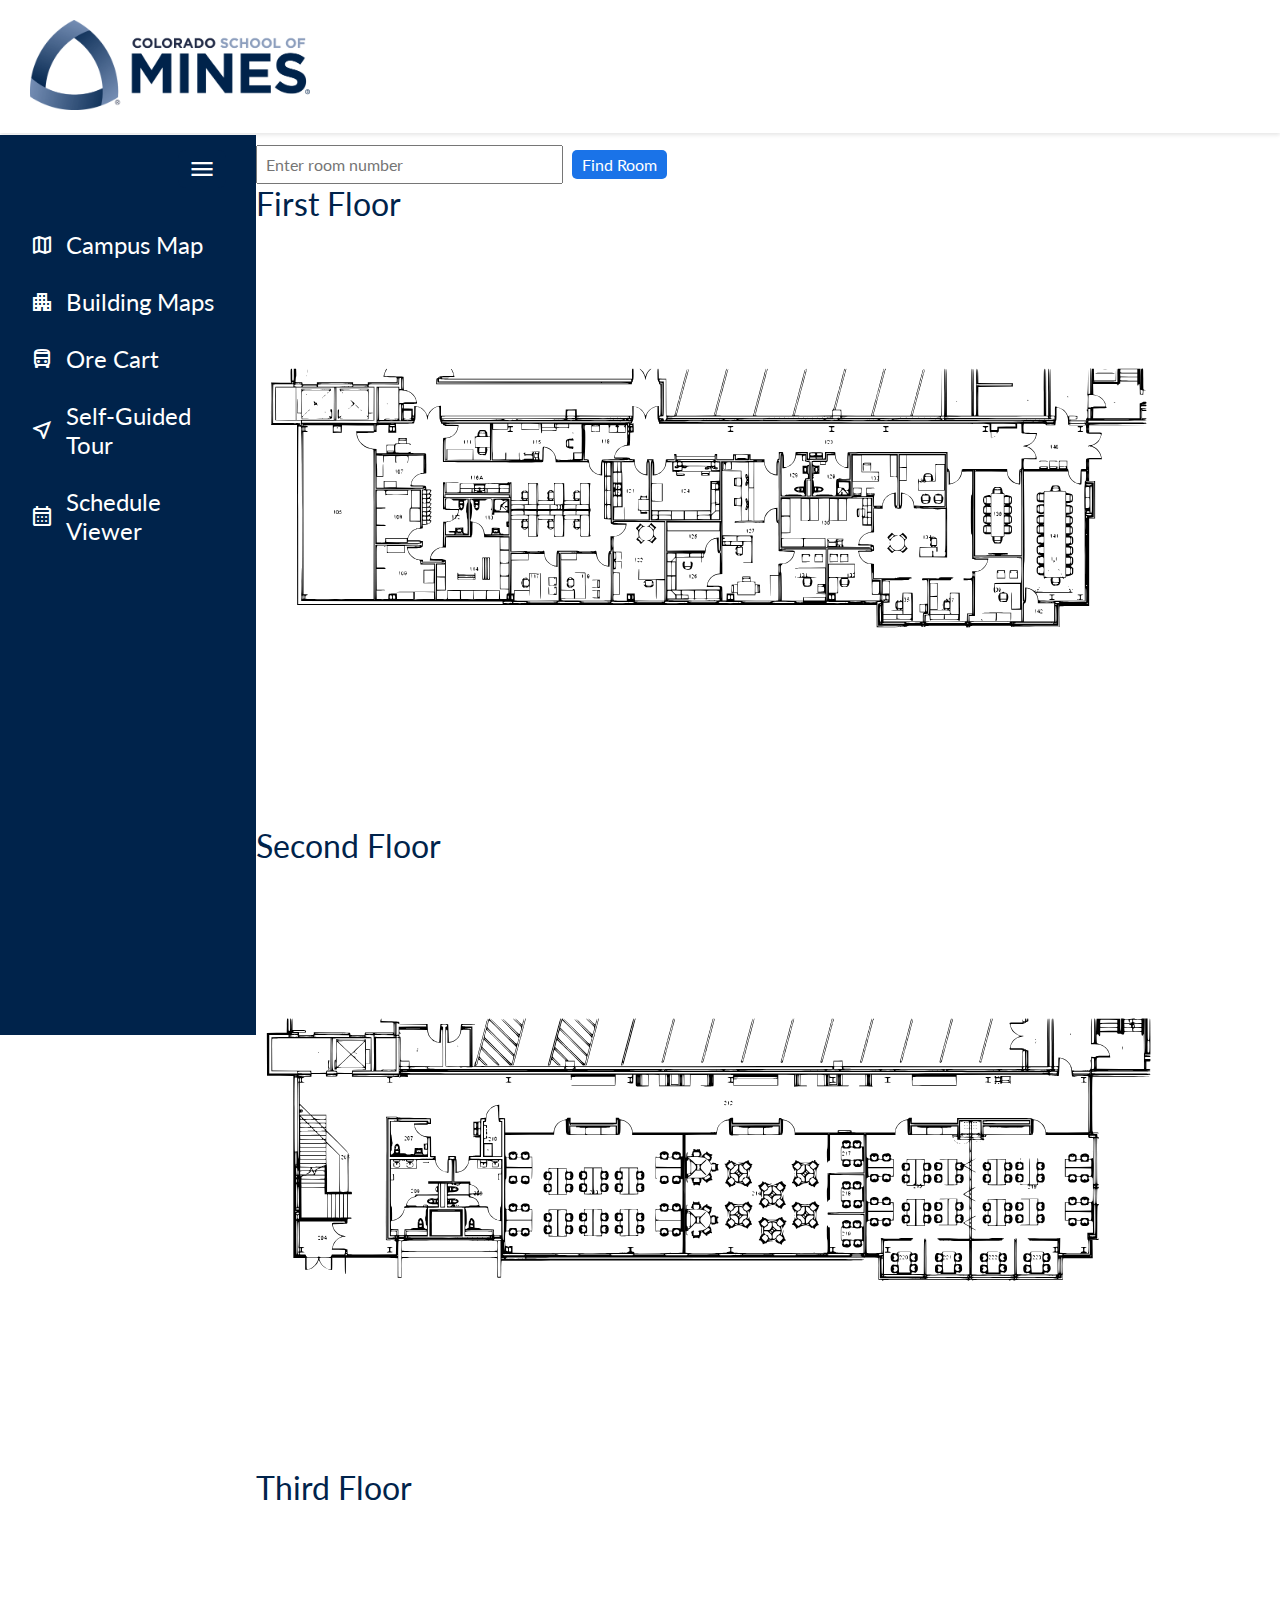
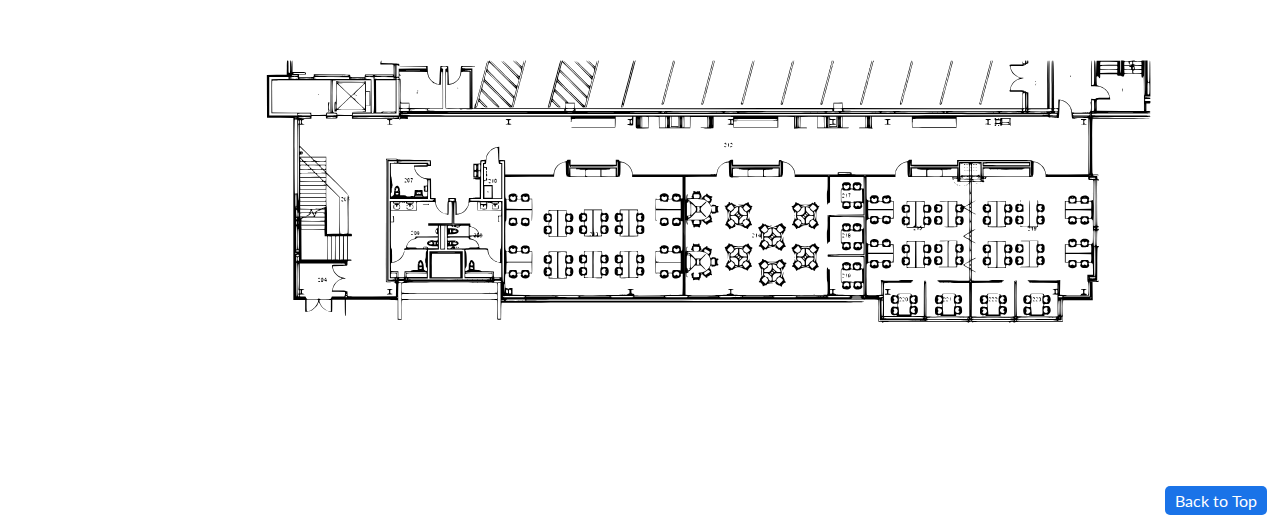
<file: mcneilHall.html>
<!DOCTYPE html>

<html>
    <head>
        <meta charset="UTF-8">
        <meta name="viewport" content="width=device-width, initial-scale=1">
        <title>Campus Maps and Navigation</title>
        <link rel="stylesheet" href="styles.css">
        <link rel="stylesheet" href="https://fonts.googleapis.com/css2?family=Material+Symbols+Outlined:opsz,wght,FILL,GRAD@24,400,0,0" />
    </head>

    <body class="floor-plan-page">
        <header class="main-header">
            <img class="header-logo" src = "Graphics/CSM_logo.png" width="300" height="96"/>
        </header>
        
            <div class="wrapper">
                <aside class="sidebar">
                    <header class="sidebar-header">
                        <button class="toggler sidebar-toggler">
                            <span class="material-symbols-outlined">menu</span>
                        </button>
                    </header>
    
                    <nav class="sidebar-nav">
                        <ul class="navlist primary-nav">
                            <li class="nav-item">
                                <a href="index.html" class="navlink">
                                    <span class="material-symbols-outlined">map</span>
                                    <span class="nav-label">Campus Map</span>
                                </a>
                            </li>
    
                            <li class="nav-item">
                                <a href="buildings.html" class="navlink">
                                    <span class="material-symbols-outlined">apartment</span>
                                    <span class="nav-label">Building Maps</span>
                                </a>
                                <ul class="secondary-nav">
                                    <li class="nav-subitem">
                                        <a href="chauvenetHall.html" class="navsublink">
                                            <span class="nav-label">Chauvenet Hall [CH]</span>
                                        </a>
                                    </li>
    
                                    <li class="nav-subitem">
                                        <a href="hillHall.html" class="navsublink">
                                            <span class="nav-label">Hill Hall [HH]</span>
                                        </a>
                                    </li>
    
                                    <li class="nav-subitem">
                                        <a href="mcneilHall.html" class="navsublink">
                                            <span class="nav-label">McNeil Hall [MC]</span>
                                        </a>
                                    </li>
                                </ul>
                            </li>
    
                            <li class="nav-item">
                                <a href="transit.html" class="navlink">
                                    <span class="material-symbols-outlined">directions_bus</span>
                                    <span class="nav-label">Ore Cart</span>
                                </a>
                                <ul class="secondary-nav">
                                    <li class="nav-subitem">
                                        <a href="transitRoutes.html" class="navsublink">
                                            <span class="nav-label">Routes</span>
                                        </a>
                                    </li>
    
                                    <li class="nav-subitem">
                                        <a href="transitSchedulesGold.html" class="navsublink">
                                            <span class="nav-label">Gold Schedule</span>
                                        </a>
                                    </li>
    
                                    <li class="nav-subitem">
                                      <a href="transitSchedulesSilver.html" class="navsublink">
                                          <span class="nav-label">Silver Schedule</span>
                                      </a>
                                  </li>
    
                                  <li class="nav-subitem">
                                    <a href="transitSchedulesTungsten.html" class="navsublink">
                                        <span class="nav-label">Tungsten Schedule</span>
                                    </a>
                                  </li>
                                </ul>
                            </li>
    
                            <li class="nav-item">
                                <a href="selfTour.html" class="navlink">
                                    <span class="material-symbols-outlined">near_me</span>
                                    <span class="nav-label">Self-Guided Tour</span>
                                </a>
                            </li>
    
                            <li class="nav-item">
                                <a href="studentSchedules.html" class="navlink">
                                    <span class="material-symbols-outlined">calendar_month</span>
                                    <span class="nav-label">Schedule Viewer</span>
                                </a>
                            </li>
                        </ul>
                    </nav>
                </aside>
    
                <div class="content">
                    <div>
                        <input type="text" id="roomInput" placeholder="Enter room number">
                        <button id="roomIn" onclick="mcneilHighlightRoom()">Find Room</button>
                    </div>
                    
                    <p class="floor-header">
                        First Floor
                    </p>

                    <svg id="floor1" width="900" height="600">
                        <image href="Graphics/1mcneil.svg" width="900" height="600" />
                        <rect id="105" class="highlight hidden" x="45" y="200" width="70" height="180"/>
                        <rect id="107" class="highlight hidden" x="120" y="230" width="50" height="35"/>
                        <rect id="108" class="highlight hidden" x="120" y="270" width="50" height="50"/>
                        <rect id="109" class="highlight hidden" x="120" y="320" width="60" height="60"/>
                        <rect id="111" class="highlight hidden" x="185" y="200" width="50" height="40"/>
                        <rect id="112" class="highlight hidden" x="190" y="275" width="25" height="40"/>
                        <rect id="113" class="highlight hidden" x="215" y="275" width="40" height="40"/>
                        <rect id="114" class="highlight hidden" x="190" y="315" width="65" height="60"/>
                        <rect id="115" class="highlight hidden" x="235" y="200" width="90" height="40"/>
                        <rect id="116" class="highlight hidden" x="255" y="240" width="100" height="90"/>
                        <rect id="117" class="highlight hidden" x="255" y="330" width="50" height="50"/>
                        <rect id="118" class="highlight hidden" x="325" y="200" width="50" height="40"/>
                        <rect id="119" class="highlight hidden" x="305" y="330" width="50" height="50"/>
                        <rect id="121" class="highlight hidden" x="355" y="240" width="40" height="60"/>
                        <rect id="122" class="highlight hidden" x="355" y="300" width="55" height="80"/>
                        <rect id="123" class="highlight hidden" x="375" y="200" width="360" height="35"/>
                        <rect id="124" class="highlight hidden" x="395" y="240" width="70" height="60"/>
                        <rect id="125" class="highlight hidden" x="410" y="300" width="55" height="30"/>
                        <rect id="126" class="highlight hidden" x="410" y="330" width="55" height="55"/>
                        <rect id="127" class="highlight hidden" x="465" y="300" width="57" height="85"/>
                        <rect id="128" class="highlight hidden" x="525" y="235" width="30" height="35"/>
                        <rect id="129" class="highlight hidden" x="555" y="235" width="40" height="35"/>
                        <rect id="130" class="highlight hidden" x="525" y="275" width="90" height="55"/>
                        <rect id="131" class="highlight hidden" x="525" y="325" width="45" height="55"/>
                        <rect id="132" class="highlight hidden" x="570" y="325" width="45" height="55"/>
                        <rect id="133" class="highlight hidden" x="595" y="235" width="50" height="35"/>
                        <rect id="134" class="highlight hidden" x="615" y="285" width="75" height="70"/>
                        <rect id="135" class="highlight hidden" x="625" y="355" width="45" height="45"/>
                        <rect id="136" class="highlight hidden" x="640" y="235" width="50" height="35"/>
                        <rect id="137" class="highlight hidden" x="670" y="355" width="45" height="45"/>
                        <rect id="138" class="highlight hidden" x="715" y="245" width="50" height="90"/>
                        <rect id="139" class="highlight hidden" x="715" y="335" width="50" height="65"/>
                        <rect id="140" class="highlight hidden" x="767" y="200" width="65" height="50"/>
                        <rect id="141" class="highlight hidden" x="767" y="250" width="65" height="130"/>
                        <rect id="142" class="highlight hidden" x="767" y="380" width="30" height="20"/>
                    </svg>
                    
                    <p class="floor-header">
                        Second Floor
                    </p>

                    <svg id="floor2" width="900" height="600">
                        <image href="Graphics/2mcneil.svg" width="900" height="600" />
                        <rect id="204" class="highlight hidden" x="40" y="355" width="40" height="35"/>
                        <rect id="213" class="highlight hidden" x="245" y="270" width="180" height="120"/>
                        <rect id="214" class="highlight hidden" x="425" y="270" width="145" height="120"/>
                        <rect id="217" class="highlight hidden" x="570" y="270" width="40" height="40"/>
                        <rect id="218" class="highlight hidden" x="570" y="310" width="40" height="40"/>
                        <rect id="219" class="highlight hidden" x="570" y="350" width="40" height="40"/>
                        <rect id="215" class="highlight hidden" x="610" y="270" width="105" height="105"/>
                        <rect id="216" class="highlight hidden" x="715" y="270" width="120" height="105"/>
                        <rect id="220" class="highlight hidden" x="625" y="375" width="45" height="40"/>
                        <rect id="221" class="highlight hidden" x="670" y="375" width="45" height="40"/>
                        <rect id="222" class="highlight hidden" x="715" y="375" width="45" height="40"/>
                        <rect id="223" class="highlight hidden" x="760" y="375" width="45" height="40"/>
                    </svg>

                    <p class="floor-header">
                        Third Floor
                    </p>
                
                    <svg id="floor3" width="900" height="600">
                        <image href="Graphics/3mcneil.svg" width="900" height="600" />
                        <rect id="313" class="highlight hidden" x="245" y="270" width="180" height="120"/>
                        <rect id="314" class="highlight hidden" x="425" y="270" width="145" height="120"/>
                        <rect id="317" class="highlight hidden" x="570" y="270" width="40" height="40"/>
                        <rect id="318" class="highlight hidden" x="570" y="310" width="40" height="40"/>
                        <rect id="319" class="highlight hidden" x="570" y="350" width="40" height="40"/>
                        <rect id="315" class="highlight hidden" x="610" y="270" width="105" height="105"/>
                        <rect id="316" class="highlight hidden" x="715" y="270" width="120" height="105"/>
                        <rect id="320" class="highlight hidden" x="625" y="375" width="45" height="40"/>
                        <rect id="321" class="highlight hidden" x="670" y="375" width="45" height="40"/>
                        <rect id="322" class="highlight hidden" x="715" y="375" width="45" height="40"/>
                        <rect id="323" class="highlight hidden" x="760" y="375" width="45" height="40"/>
                    </svg>
                
                        <button id="backToTop">Back to Top</button>
                
                
                    <div id="errorPopup" class="popup">
                        <div class="popup-content">
                            <p>Error: Invalid room number entered</p>
                            <button onclick="closePopup()">Close</button>
                        </div>
                    </div>
                
                    <div id="emptyPopup" class="popup">
                        <div class="popup-content">
                            <p>Error: Input Empty</p>
                            <button onclick="closeEmptyPopup()">Close</button>
                        </div>
                    </div>
                
                    <p id="roomInfo"></p>
                </div>
            </div>
            <script src="script.js"></script>
        </body>


</html>
</file>
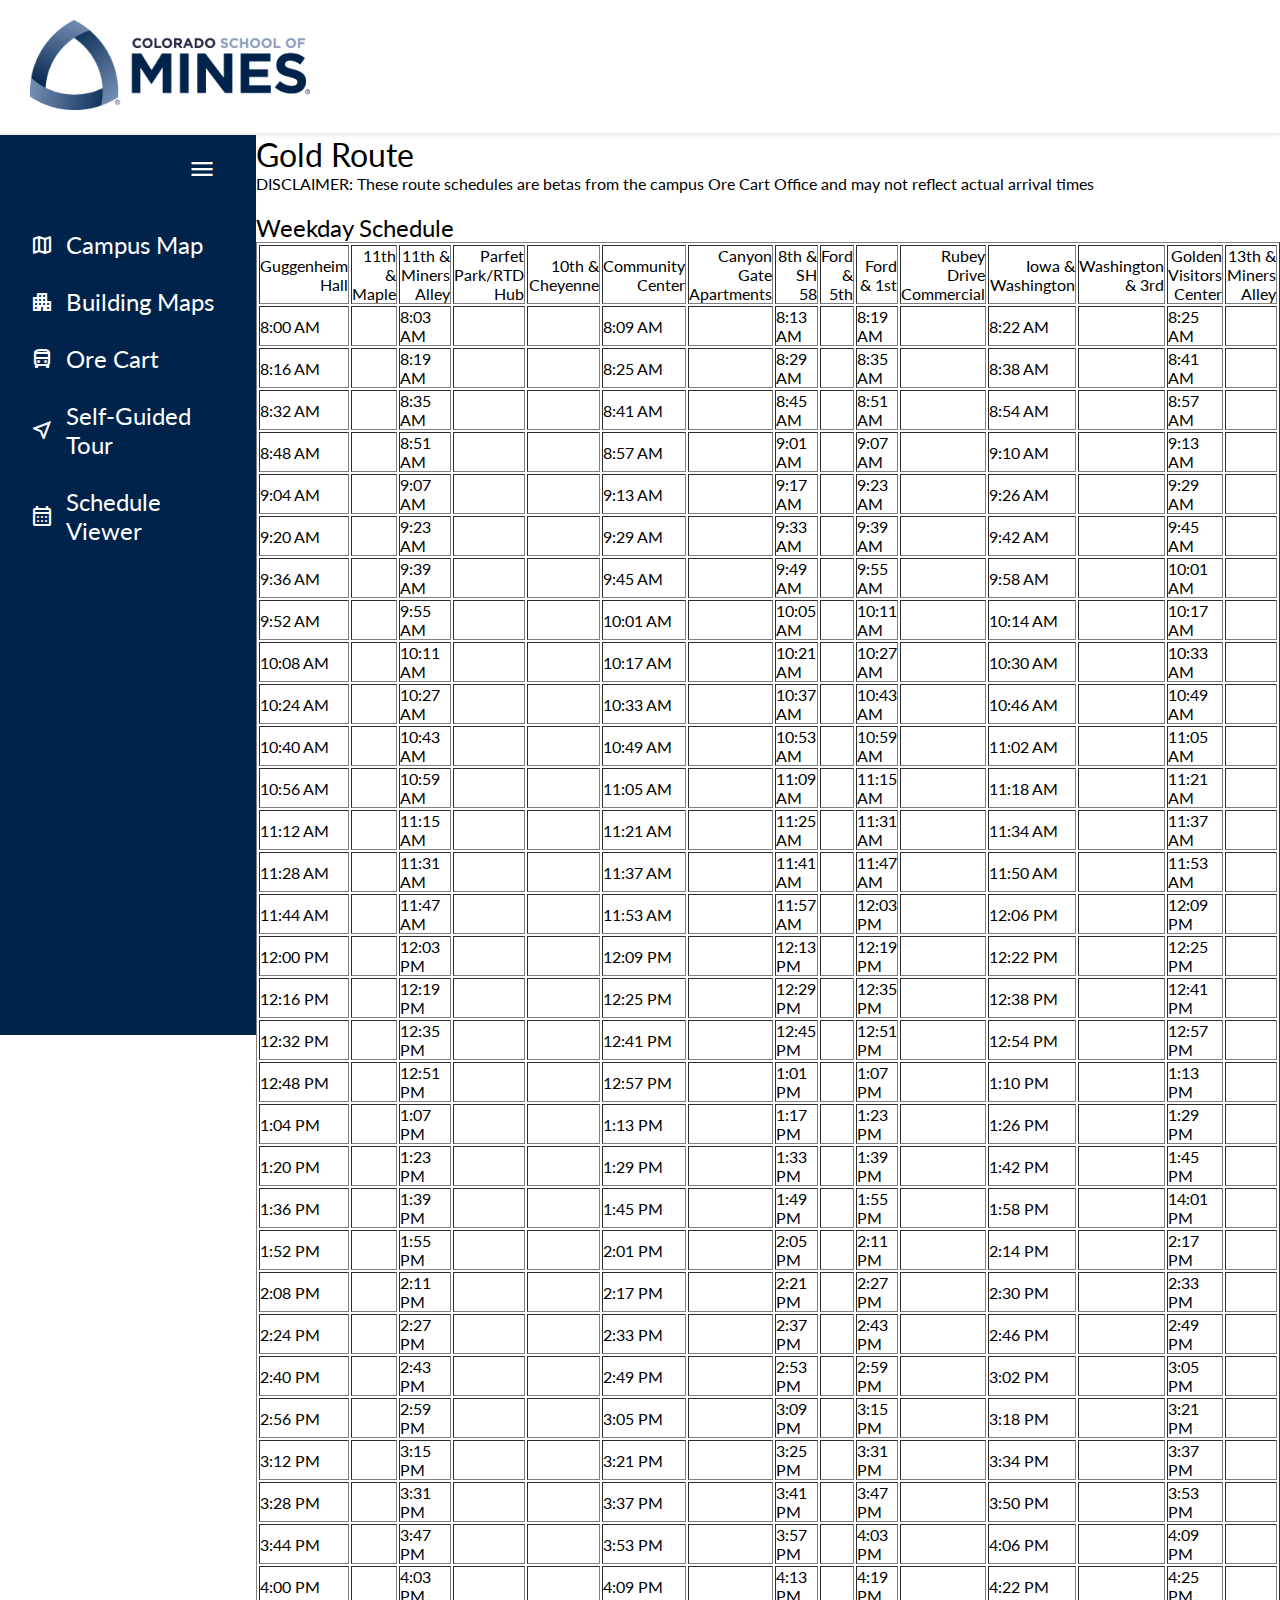
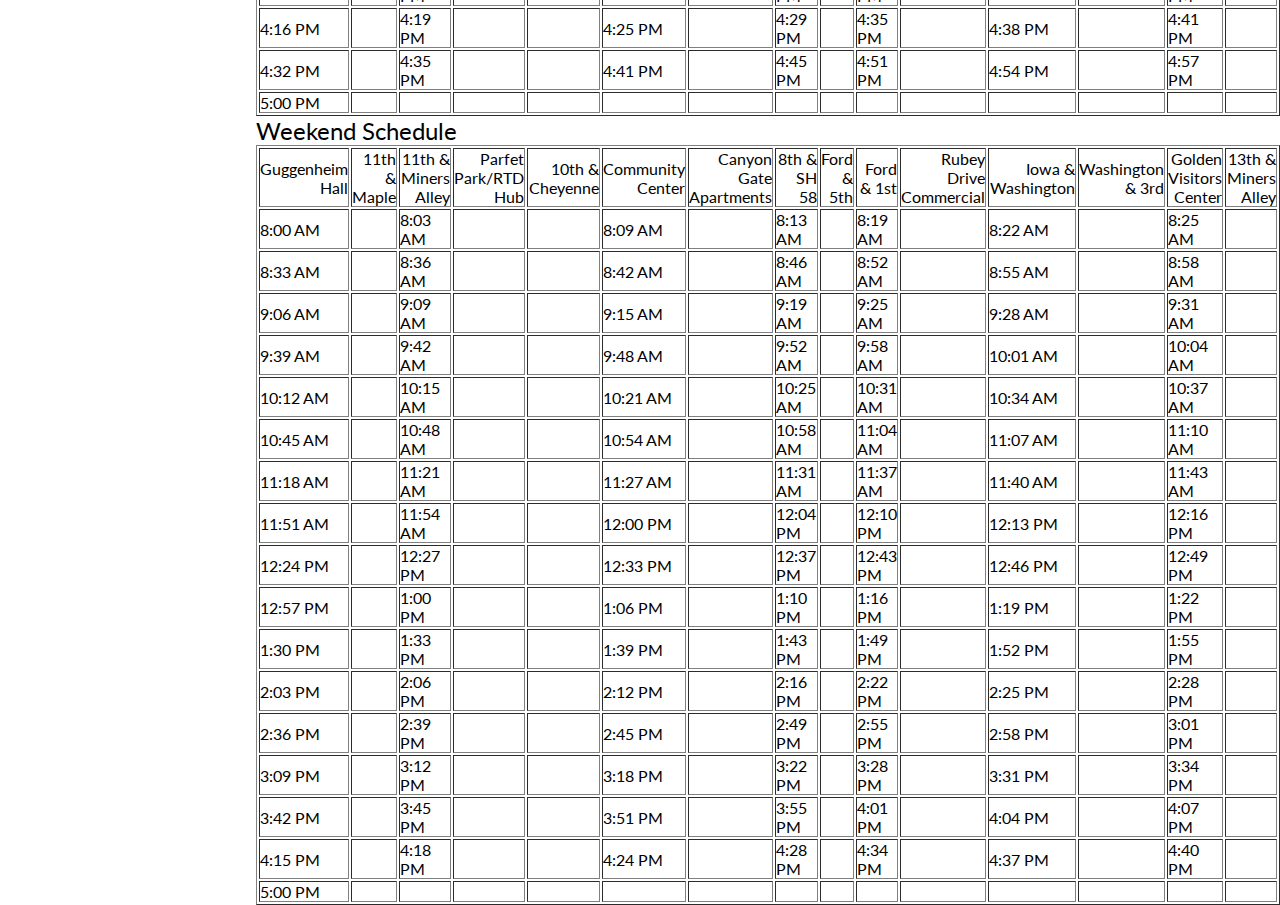
<file: transitSchedulesGold.html>
<!DOCTYPE html>

<html>
    <head>
        <meta charset="UTF-8">
        <meta name="viewport" content="width=device-width, initial-scale=1">
        <title>Campus Maps and Navigation</title>
        <link rel="stylesheet" href="styles.css">
        <link rel="stylesheet" href="https://fonts.googleapis.com/css2?family=Material+Symbols+Outlined:opsz,wght,FILL,GRAD@24,400,0,0" />
    </head>

    <body>
        <header class="main-header">
            <img class="header-logo" src = "Graphics/CSM_logo.png" width="300" height="96"/>
        </header>
        
        <div class="wrapper">
            <aside class="sidebar">
                <header class="sidebar-header">
                    <button class="toggler sidebar-toggler">
                        <span class="material-symbols-outlined">menu</span>
                    </button>
                </header>

                <nav class="sidebar-nav">
                    <ul class="navlist primary-nav">
                        <li class="nav-item">
                            <a href="index.html" class="navlink">
                                <span class="material-symbols-outlined">map</span>
                                <span class="nav-label">Campus Map</span>
                            </a>
                        </li>

                        <li class="nav-item">
                            <a href="buildings.html" class="navlink">
                                <span class="material-symbols-outlined">apartment</span>
                                <span class="nav-label">Building Maps</span>
                            </a>
                            <ul class="secondary-nav">
                                <li class="nav-subitem">
                                    <a href="chauvenetHall.html" class="navsublink">
                                        <span class="nav-label">Chauvenet Hall [CH]</span>
                                    </a>
                                </li>

                                <li class="nav-subitem">
                                    <a href="hillHall.html" class="navsublink">
                                        <span class="nav-label">Hill Hall [HH]</span>
                                    </a>
                                </li>

                                <li class="nav-subitem">
                                    <a href="mcneilHall.html" class="navsublink">
                                        <span class="nav-label">McNeil Hall [MC]</span>
                                    </a>
                                </li>
                            </ul>
                        </li>

                        <li class="nav-item">
                            <a href="transit.html" class="navlink">
                                <span class="material-symbols-outlined">directions_bus</span>
                                <span class="nav-label">Ore Cart</span>
                            </a>
                            <ul class="secondary-nav">
                                <li class="nav-subitem">
                                    <a href="transitRoutes.html" class="navsublink">
                                        <span class="nav-label">Routes</span>
                                    </a>
                                </li>

                                <li class="nav-subitem">
                                    <a href="transitSchedulesGold.html" class="navsublink">
                                        <span class="nav-label">Gold Schedule</span>
                                    </a>
                                </li>

                                <li class="nav-subitem">
                                  <a href="transitSchedulesSilver.html" class="navsublink">
                                      <span class="nav-label">Silver Schedule</span>
                                  </a>
                              </li>

                              <li class="nav-subitem">
                                <a href="transitSchedulesTungsten.html" class="navsublink">
                                    <span class="nav-label">Tungsten Schedule</span>
                                </a>
                              </li>
                            </ul>
                        </li>

                        <li class="nav-item">
                            <a href="selfTour.html" class="navlink">
                                <span class="material-symbols-outlined">near_me</span>
                                <span class="nav-label">Self-Guided Tour</span>
                            </a>
                        </li>

                        <li class="nav-item">
                            <a href="studentSchedules.html" class="navlink">
                                <span class="material-symbols-outlined">calendar_month</span>
                                <span class="nav-label">Schedule Viewer</span>
                            </a>
                        </li>
                    </ul>
                </nav>
            </aside>

            <div class="content">
                <h1 class="schedHead" > Gold Route</h1> <a id="goldWeekday"></a>
                <p style="margin-bottom: 20px;">DISCLAIMER: These route schedules are betas from the campus Ore Cart Office and may not reflect actual arrival times</p>
                <h2 class="schedSubhead">Weekday Schedule</h2>
                
                <table border="1" class="schedules">
                    <thead>
                      <tr style="text-align: right;">
                        <th>Guggenheim Hall</th>
                        <th>11th &amp; Maple</th>
                        <th>11th &amp; Miners Alley</th>
                        <th>Parfet Park/RTD Hub</th>
                        <th>10th &amp; Cheyenne</th>
                        <th>Community Center</th>
                        <th>Canyon Gate Apartments</th>
                        <th>8th &amp; SH 58</th>
                        <th>Ford &amp; 5th</th>
                        <th>Ford &amp; 1st</th>
                        <th>Rubey Drive Commercial</th>
                        <th>Iowa &amp; Washington</th>
                        <th>Washington &amp; 3rd</th>
                        <th>Golden Visitors Center</th>
                        <th>13th &amp; Miners Alley</th>
                      </tr>
                    </thead>
                    <tbody>
                      <tr>
                        <td>8:00 AM</td>
                        <td></td>
                        <td>8:03 AM</td>
                        <td></td>
                        <td></td>
                        <td>8:09 AM</td>
                        <td></td>
                        <td>8:13 AM</td>
                        <td></td>
                        <td>8:19 AM</td>
                        <td></td>
                        <td>8:22 AM</td>
                        <td></td>
                        <td>8:25 AM</td>
                        <td></td>
                      </tr>
                      <tr>
                        <td>8:16 AM</td>
                        <td></td>
                        <td>8:19 AM</td>
                        <td></td>
                        <td></td>
                        <td>8:25 AM</td>
                        <td></td>
                        <td>8:29 AM</td>
                        <td></td>
                        <td>8:35 AM</td>
                        <td></td>
                        <td>8:38 AM</td>
                        <td></td>
                        <td>8:41 AM</td>
                        <td></td>
                      </tr>
                      <tr>
                        <td>8:32 AM</td>
                        <td></td>
                        <td>8:35 AM</td>
                        <td></td>
                        <td></td>
                        <td>8:41 AM</td>
                        <td></td>
                        <td>8:45 AM</td>
                        <td></td>
                        <td>8:51 AM</td>
                        <td></td>
                        <td>8:54 AM</td>
                        <td></td>
                        <td>8:57 AM</td>
                        <td></td>
                      </tr>
                      <tr>
                        <td>8:48 AM</td>
                        <td></td>
                        <td>8:51 AM</td>
                        <td></td>
                        <td></td>
                        <td>8:57 AM</td>
                        <td></td>
                        <td>9:01 AM</td>
                        <td></td>
                        <td>9:07 AM</td>
                        <td></td>
                        <td>9:10 AM</td>
                        <td></td>
                        <td>9:13 AM</td>
                        <td></td>
                      </tr>
                      <tr>
                        <td>9:04 AM</td>
                        <td></td>
                        <td>9:07 AM</td>
                        <td></td>
                        <td></td>
                        <td>9:13 AM</td>
                        <td></td>
                        <td>9:17 AM</td>
                        <td></td>
                        <td>9:23 AM</td>
                        <td></td>
                        <td>9:26 AM</td>
                        <td></td>
                        <td>9:29 AM</td>
                        <td></td>
                      </tr>
                      <tr>
                        <td>9:20 AM</td>
                        <td></td>
                        <td>9:23 AM</td>
                        <td></td>
                        <td></td>
                        <td>9:29 AM</td>
                        <td></td>
                        <td>9:33 AM</td>
                        <td></td>
                        <td>9:39 AM</td>
                        <td></td>
                        <td>9:42 AM</td>
                        <td></td>
                        <td>9:45 AM</td>
                        <td></td>
                      </tr>
                      <tr>
                        <td>9:36 AM</td>
                        <td></td>
                        <td>9:39 AM</td>
                        <td></td>
                        <td></td>
                        <td>9:45 AM</td>
                        <td></td>
                        <td>9:49 AM</td>
                        <td></td>
                        <td>9:55 AM</td>
                        <td></td>
                        <td>9:58 AM</td>
                        <td></td>
                        <td>10:01 AM</td>
                        <td></td>
                      </tr>
                      <tr>
                        <td>9:52 AM</td>
                        <td></td>
                        <td>9:55 AM</td>
                        <td></td>
                        <td></td>
                        <td>10:01 AM</td>
                        <td></td>
                        <td>10:05 AM</td>
                        <td></td>
                        <td>10:11 AM</td>
                        <td></td>
                        <td>10:14 AM</td>
                        <td></td>
                        <td>10:17 AM</td>
                        <td></td>
                      </tr>
                      <tr>
                        <td>10:08 AM</td>
                        <td></td>
                        <td>10:11 AM</td>
                        <td></td>
                        <td></td>
                        <td>10:17 AM</td>
                        <td></td>
                        <td>10:21 AM</td>
                        <td></td>
                        <td>10:27 AM</td>
                        <td></td>
                        <td>10:30 AM</td>
                        <td></td>
                        <td>10:33 AM</td>
                        <td></td>
                      </tr>
                      <tr>
                        <td>10:24 AM</td>
                        <td></td>
                        <td>10:27 AM</td>
                        <td></td>
                        <td></td>
                        <td>10:33 AM</td>
                        <td></td>
                        <td>10:37 AM</td>
                        <td></td>
                        <td>10:43 AM</td>
                        <td></td>
                        <td>10:46 AM</td>
                        <td></td>
                        <td>10:49 AM</td>
                        <td></td>
                      </tr>
                      <tr>
                        <td>10:40 AM</td>
                        <td></td>
                        <td>10:43 AM</td>
                        <td></td>
                        <td></td>
                        <td>10:49 AM</td>
                        <td></td>
                        <td>10:53 AM</td>
                        <td></td>
                        <td>10:59 AM</td>
                        <td></td>
                        <td>11:02 AM</td>
                        <td></td>
                        <td>11:05 AM</td>
                        <td></td>
                      </tr>
                      <tr>
                        <td>10:56 AM</td>
                        <td></td>
                        <td>10:59 AM</td>
                        <td></td>
                        <td></td>
                        <td>11:05 AM</td>
                        <td></td>
                        <td>11:09 AM</td>
                        <td></td>
                        <td>11:15 AM</td>
                        <td></td>
                        <td>11:18 AM</td>
                        <td></td>
                        <td>11:21 AM</td>
                        <td></td>
                      </tr>
                      <tr>
                        <td>11:12 AM</td>
                        <td></td>
                        <td>11:15 AM</td>
                        <td></td>
                        <td></td>
                        <td>11:21 AM</td>
                        <td></td>
                        <td>11:25 AM</td>
                        <td></td>
                        <td>11:31 AM</td>
                        <td></td>
                        <td>11:34 AM</td>
                        <td></td>
                        <td>11:37 AM</td>
                        <td></td>
                      </tr>
                      <tr>
                        <td>11:28 AM</td>
                        <td></td>
                        <td>11:31 AM</td>
                        <td></td>
                        <td></td>
                        <td>11:37 AM</td>
                        <td></td>
                        <td>11:41 AM</td>
                        <td></td>
                        <td>11:47 AM</td>
                        <td></td>
                        <td>11:50 AM</td>
                        <td></td>
                        <td>11:53 AM</td>
                        <td></td>
                      </tr>
                      <tr>
                        <td>11:44 AM</td>
                        <td></td>
                        <td>11:47 AM</td>
                        <td></td>
                        <td></td>
                        <td>11:53 AM</td>
                        <td></td>
                        <td>11:57 AM</td>
                        <td></td>
                        <td>12:03 PM</td>
                        <td></td>
                        <td>12:06 PM</td>
                        <td></td>
                        <td>12:09 PM</td>
                        <td></td>
                      </tr>
                      <tr>
                        <td>12:00 PM</td>
                        <td></td>
                        <td>12:03 PM</td>
                        <td></td>
                        <td></td>
                        <td>12:09 PM</td>
                        <td></td>
                        <td>12:13 PM</td>
                        <td></td>
                        <td>12:19 PM</td>
                        <td></td>
                        <td>12:22 PM</td>
                        <td></td>
                        <td>12:25 PM</td>
                        <td></td>
                      </tr>
                      <tr>
                        <td>12:16 PM</td>
                        <td></td>
                        <td>12:19 PM</td>
                        <td></td>
                        <td></td>
                        <td>12:25 PM</td>
                        <td></td>
                        <td>12:29 PM</td>
                        <td></td>
                        <td>12:35 PM</td>
                        <td></td>
                        <td>12:38 PM</td>
                        <td></td>
                        <td>12:41 PM</td>
                        <td></td>
                      </tr>
                      <tr>
                        <td>12:32 PM</td>
                        <td></td>
                        <td>12:35 PM</td>
                        <td></td>
                        <td></td>
                        <td>12:41 PM</td>
                        <td></td>
                        <td>12:45 PM</td>
                        <td></td>
                        <td>12:51 PM</td>
                        <td></td>
                        <td>12:54 PM</td>
                        <td></td>
                        <td>12:57 PM</td>
                        <td></td>
                      </tr>
                      <tr>
                        <td>12:48 PM</td>
                        <td></td>
                        <td>12:51 PM</td>
                        <td></td>
                        <td></td>
                        <td>12:57 PM</td>
                        <td></td>
                        <td>1:01 PM</td>
                        <td></td>
                        <td>1:07 PM</td>
                        <td></td>
                        <td>1:10 PM</td>
                        <td></td>
                        <td>1:13 PM</td>
                        <td></td>
                      </tr>
                      <tr>
                        <td>1:04 PM</td>
                        <td></td>
                        <td>1:07 PM</td>
                        <td></td>
                        <td></td>
                        <td>1:13 PM</td>
                        <td></td>
                        <td>1:17 PM</td>
                        <td></td>
                        <td>1:23 PM</td>
                        <td></td>
                        <td>1:26 PM</td>
                        <td></td>
                        <td>1:29 PM</td>
                        <td></td>
                      </tr>
                      <tr>
                        <td>1:20 PM</td>
                        <td></td>
                        <td>1:23 PM</td>
                        <td></td>
                        <td></td>
                        <td>1:29 PM</td>
                        <td></td>
                        <td>1:33 PM</td>
                        <td></td>
                        <td>1:39 PM</td>
                        <td></td>
                        <td>1:42 PM</td>
                        <td></td>
                        <td>1:45 PM</td>
                        <td></td>
                      </tr>
                      <tr>
                        <td>1:36 PM</td>
                        <td></td>
                        <td>1:39 PM</td>
                        <td></td>
                        <td></td>
                        <td>1:45 PM</td>
                        <td></td>
                        <td>1:49 PM</td>
                        <td></td>
                        <td>1:55 PM</td>
                        <td></td>
                        <td>1:58 PM</td>
                        <td></td>
                        <td>14:01 PM</td>
                        <td></td>
                      </tr>
                      <tr>
                        <td>1:52 PM</td>
                        <td></td>
                        <td>1:55 PM</td>
                        <td></td>
                        <td></td>
                        <td>2:01 PM</td>
                        <td></td>
                        <td>2:05 PM</td>
                        <td></td>
                        <td>2:11 PM</td>
                        <td></td>
                        <td>2:14 PM</td>
                        <td></td>
                        <td>2:17 PM</td>
                        <td></td>
                      </tr>
                      <tr>
                        <td>2:08 PM</td>
                        <td></td>
                        <td>2:11 PM</td>
                        <td></td>
                        <td></td>
                        <td>2:17 PM</td>
                        <td></td>
                        <td>2:21 PM</td>
                        <td></td>
                        <td>2:27 PM</td>
                        <td></td>
                        <td>2:30 PM</td>
                        <td></td>
                        <td>2:33 PM</td>
                        <td></td>
                      </tr>
                      <tr>
                        <td>2:24 PM</td>
                        <td></td>
                        <td>2:27 PM</td>
                        <td></td>
                        <td></td>
                        <td>2:33 PM</td>
                        <td></td>
                        <td>2:37 PM</td>
                        <td></td>
                        <td>2:43 PM</td>
                        <td></td>
                        <td>2:46 PM</td>
                        <td></td>
                        <td>2:49 PM</td>
                        <td></td>
                      </tr>
                      <tr>
                        <td>2:40 PM</td>
                        <td></td>
                        <td>2:43 PM</td>
                        <td></td>
                        <td></td>
                        <td>2:49 PM</td>
                        <td></td>
                        <td>2:53 PM</td>
                        <td></td>
                        <td>2:59 PM</td>
                        <td></td>
                        <td>3:02 PM</td>
                        <td></td>
                        <td>3:05 PM</td>
                        <td></td>
                      </tr>
                      <tr>
                        <td>2:56 PM</td>
                        <td></td>
                        <td>2:59 PM</td>
                        <td></td>
                        <td></td>
                        <td>3:05 PM</td>
                        <td></td>
                        <td>3:09 PM</td>
                        <td></td>
                        <td>3:15 PM</td>
                        <td></td>
                        <td>3:18 PM</td>
                        <td></td>
                        <td>3:21 PM</td>
                        <td></td>
                      </tr>
                      <tr>
                        <td>3:12 PM</td>
                        <td></td>
                        <td>3:15 PM</td>
                        <td></td>
                        <td></td>
                        <td>3:21 PM</td>
                        <td></td>
                        <td>3:25 PM</td>
                        <td></td>
                        <td>3:31 PM</td>
                        <td></td>
                        <td>3:34 PM</td>
                        <td></td>
                        <td>3:37 PM</td>
                        <td></td>
                      </tr>
                      <tr>
                        <td>3:28 PM</td>
                        <td></td>
                        <td>3:31 PM</td>
                        <td></td>
                        <td></td>
                        <td>3:37 PM</td>
                        <td></td>
                        <td>3:41 PM</td>
                        <td></td>
                        <td>3:47 PM</td>
                        <td></td>
                        <td>3:50 PM</td>
                        <td></td>
                        <td>3:53 PM</td>
                        <td></td>
                      </tr>
                      <tr>
                        <td>3:44 PM</td>
                        <td></td>
                        <td>3:47 PM</td>
                        <td></td>
                        <td></td>
                        <td>3:53 PM</td>
                        <td></td>
                        <td>3:57 PM</td>
                        <td></td>
                        <td>4:03 PM</td>
                        <td></td>
                        <td>4:06 PM</td>
                        <td></td>
                        <td>4:09 PM</td>
                        <td></td>
                      </tr>
                      <tr>
                        <td>4:00 PM</td>
                        <td></td>
                        <td>4:03 PM</td>
                        <td></td>
                        <td></td>
                        <td>4:09 PM</td>
                        <td></td>
                        <td>4:13 PM</td>
                        <td></td>
                        <td>4:19 PM</td>
                        <td></td>
                        <td>4:22 PM</td>
                        <td></td>
                        <td>4:25 PM</td>
                        <td></td>
                      </tr>
                      <tr>
                        <td>4:16 PM</td>
                        <td></td>
                        <td>4:19 PM</td>
                        <td></td>
                        <td></td>
                        <td>4:25 PM</td>
                        <td></td>
                        <td>4:29 PM</td>
                        <td></td>
                        <td>4:35 PM</td>
                        <td></td>
                        <td>4:38 PM</td>
                        <td></td>
                        <td>4:41 PM</td>
                        <td></td>
                      </tr>
                      <tr>
                        <td>4:32 PM</td>
                        <td></td>
                        <td>4:35 PM</td>
                        <td></td>
                        <td></td>
                        <td>4:41 PM</td>
                        <td></td>
                        <td>4:45 PM</td>
                        <td></td>
                        <td>4:51 PM</td>
                        <td></td>
                        <td>4:54 PM</td>
                        <td></td>
                        <td>4:57 PM</td>
                        <td></td>
                      </tr>
                      <tr>
                        <td>5:00 PM</td>
                        <td></td>
                        <td></td>
                        <td></td>
                        <td></td>
                        <td></td>
                        <td></td>
                        <td></td>
                        <td></td>
                        <td></td>
                        <td></td>
                        <td></td>
                        <td></td>
                        <td></td>
                        <td></td>
                      </tr>
                    </tbody>
                  </table>
                
                <a id="goldWeekend">
                <h2 class="schedSubhead" >Weekend Schedule</h2>

                <table border="1" class="schedules">
                    <thead>
                      <tr style="text-align: right;">
                        <th>Guggenheim Hall</th>
                        <th>11th &amp; Maple</th>
                        <th>11th &amp; Miners Alley</th>
                        <th>Parfet Park/RTD Hub</th>
                        <th>10th &amp; Cheyenne</th>
                        <th>Community Center</th>
                        <th>Canyon Gate Apartments</th>
                        <th>8th &amp; SH 58</th>
                        <th>Ford &amp; 5th</th>
                        <th>Ford &amp; 1st</th>
                        <th>Rubey Drive Commercial</th>
                        <th>Iowa &amp; Washington</th>
                        <th>Washington &amp; 3rd</th>
                        <th>Golden Visitors Center</th>
                        <th>13th &amp; Miners Alley</th>
                      </tr>
                    </thead>
                    <tbody>
                      <tr>
                        <td>8:00 AM</td>
                        <td></td>
                        <td>8:03 AM</td>
                        <td></td>
                        <td></td>
                        <td>8:09 AM</td>
                        <td></td>
                        <td>8:13 AM</td>
                        <td></td>
                        <td>8:19 AM</td>
                        <td></td>
                        <td>8:22 AM</td>
                        <td></td>
                        <td>8:25 AM</td>
                        <td></td>
                      </tr>
                      <tr>
                        <td>8:33 AM</td>
                        <td></td>
                        <td>8:36 AM</td>
                        <td></td>
                        <td></td>
                        <td>8:42 AM</td>
                        <td></td>
                        <td>8:46 AM</td>
                        <td></td>
                        <td>8:52 AM</td>
                        <td></td>
                        <td>8:55 AM</td>
                        <td></td>
                        <td>8:58 AM</td>
                        <td></td>
                      </tr>
                      <tr>
                        <td>9:06 AM</td>
                        <td></td>
                        <td>9:09 AM</td>
                        <td></td>
                        <td></td>
                        <td>9:15 AM</td>
                        <td></td>
                        <td>9:19 AM</td>
                        <td></td>
                        <td>9:25 AM</td>
                        <td></td>
                        <td>9:28 AM</td>
                        <td></td>
                        <td>9:31 AM</td>
                        <td></td>
                      </tr>
                      <tr>
                        <td>9:39 AM</td>
                        <td></td>
                        <td>9:42 AM</td>
                        <td></td>
                        <td></td>
                        <td>9:48 AM</td>
                        <td></td>
                        <td>9:52 AM</td>
                        <td></td>
                        <td>9:58 AM</td>
                        <td></td>
                        <td>10:01 AM</td>
                        <td></td>
                        <td>10:04 AM</td>
                        <td></td>
                      </tr>
                      <tr>
                        <td>10:12 AM</td>
                        <td></td>
                        <td>10:15 AM</td>
                        <td></td>
                        <td></td>
                        <td>10:21 AM</td>
                        <td></td>
                        <td>10:25 AM</td>
                        <td></td>
                        <td>10:31 AM</td>
                        <td></td>
                        <td>10:34 AM</td>
                        <td></td>
                        <td>10:37 AM</td>
                        <td></td>
                      </tr>
                      <tr>
                        <td>10:45 AM</td>
                        <td></td>
                        <td>10:48 AM</td>
                        <td></td>
                        <td></td>
                        <td>10:54 AM</td>
                        <td></td>
                        <td>10:58 AM</td>
                        <td></td>
                        <td>11:04 AM</td>
                        <td></td>
                        <td>11:07 AM</td>
                        <td></td>
                        <td>11:10 AM</td>
                        <td></td>
                      </tr>
                      <tr>
                        <td>11:18 AM</td>
                        <td></td>
                        <td>11:21 AM</td>
                        <td></td>
                        <td></td>
                        <td>11:27 AM</td>
                        <td></td>
                        <td>11:31 AM</td>
                        <td></td>
                        <td>11:37 AM</td>
                        <td></td>
                        <td>11:40 AM</td>
                        <td></td>
                        <td>11:43 AM</td>
                        <td></td>
                      </tr>
                      <tr>
                        <td>11:51 AM</td>
                        <td></td>
                        <td>11:54 AM</td>
                        <td></td>
                        <td></td>
                        <td>12:00 PM</td>
                        <td></td>
                        <td>12:04 PM</td>
                        <td></td>
                        <td>12:10 PM</td>
                        <td></td>
                        <td>12:13 PM</td>
                        <td></td>
                        <td>12:16 PM</td>
                        <td></td>
                      </tr>
                      <tr>
                        <td>12:24 PM</td>
                        <td></td>
                        <td>12:27 PM</td>
                        <td></td>
                        <td></td>
                        <td>12:33 PM</td>
                        <td></td>
                        <td>12:37 PM</td>
                        <td></td>
                        <td>12:43 PM</td>
                        <td></td>
                        <td>12:46 PM</td>
                        <td></td>
                        <td>12:49 PM</td>
                        <td></td>
                      </tr>
                      <tr>
                        <td>12:57 PM</td>
                        <td></td>
                        <td>1:00 PM</td>
                        <td></td>
                        <td></td>
                        <td>1:06 PM</td>
                        <td></td>
                        <td>1:10 PM</td>
                        <td></td>
                        <td>1:16 PM</td>
                        <td></td>
                        <td>1:19 PM</td>
                        <td></td>
                        <td>1:22 PM</td>
                        <td></td>
                      </tr>
                      <tr>
                        <td>1:30 PM</td>
                        <td></td>
                        <td>1:33 PM</td>
                        <td></td>
                        <td></td>
                        <td>1:39 PM</td>
                        <td></td>
                        <td>1:43 PM</td>
                        <td></td>
                        <td>1:49 PM</td>
                        <td></td>
                        <td>1:52 PM</td>
                        <td></td>
                        <td>1:55 PM</td>
                        <td></td>
                      </tr>
                      <tr>
                        <td>2:03 PM</td>
                        <td></td>
                        <td>2:06 PM</td>
                        <td></td>
                        <td></td>
                        <td>2:12 PM</td>
                        <td></td>
                        <td>2:16 PM</td>
                        <td></td>
                        <td>2:22 PM</td>
                        <td></td>
                        <td>2:25 PM</td>
                        <td></td>
                        <td>2:28 PM</td>
                        <td></td>
                      </tr>
                      <tr>
                        <td>2:36 PM</td>
                        <td></td>
                        <td>2:39 PM</td>
                        <td></td>
                        <td></td>
                        <td>2:45 PM</td>
                        <td></td>
                        <td>2:49 PM</td>
                        <td></td>
                        <td>2:55 PM</td>
                        <td></td>
                        <td>2:58 PM</td>
                        <td></td>
                        <td>3:01 PM</td>
                        <td></td>
                      </tr>
                      <tr>
                        <td>3:09 PM</td>
                        <td></td>
                        <td>3:12 PM</td>
                        <td></td>
                        <td></td>
                        <td>3:18 PM</td>
                        <td></td>
                        <td>3:22 PM</td>
                        <td></td>
                        <td>3:28 PM</td>
                        <td></td>
                        <td>3:31 PM</td>
                        <td></td>
                        <td>3:34 PM</td>
                        <td></td>
                      </tr>
                      <tr>
                        <td>3:42 PM</td>
                        <td></td>
                        <td>3:45 PM</td>
                        <td></td>
                        <td></td>
                        <td>3:51 PM</td>
                        <td></td>
                        <td>3:55 PM</td>
                        <td></td>
                        <td>4:01 PM</td>
                        <td></td>
                        <td>4:04 PM</td>
                        <td></td>
                        <td>4:07 PM</td>
                        <td></td>
                      </tr>
                      <tr>
                        <td>4:15 PM</td>
                        <td></td>
                        <td>4:18 PM</td>
                        <td></td>
                        <td></td>
                        <td>4:24 PM</td>
                        <td></td>
                        <td>4:28 PM</td>
                        <td></td>
                        <td>4:34 PM</td>
                        <td></td>
                        <td>4:37 PM</td>
                        <td></td>
                        <td>4:40 PM</td>
                        <td></td>
                      </tr>
                      <tr>
                        <td>5:00 PM</td>
                        <td></td>
                        <td></td>
                        <td></td>
                        <td></td>
                        <td></td>
                        <td></td>
                        <td></td>
                        <td></td>
                        <td></td>
                        <td></td>
                        <td></td>
                        <td></td>
                        <td></td>
                        <td></td>
                      </tr>
                    </tbody>
                  </table>
                </a>
            </div>
        </div>
        <script src="script.js"></script>
    </body>


</html>
</file>
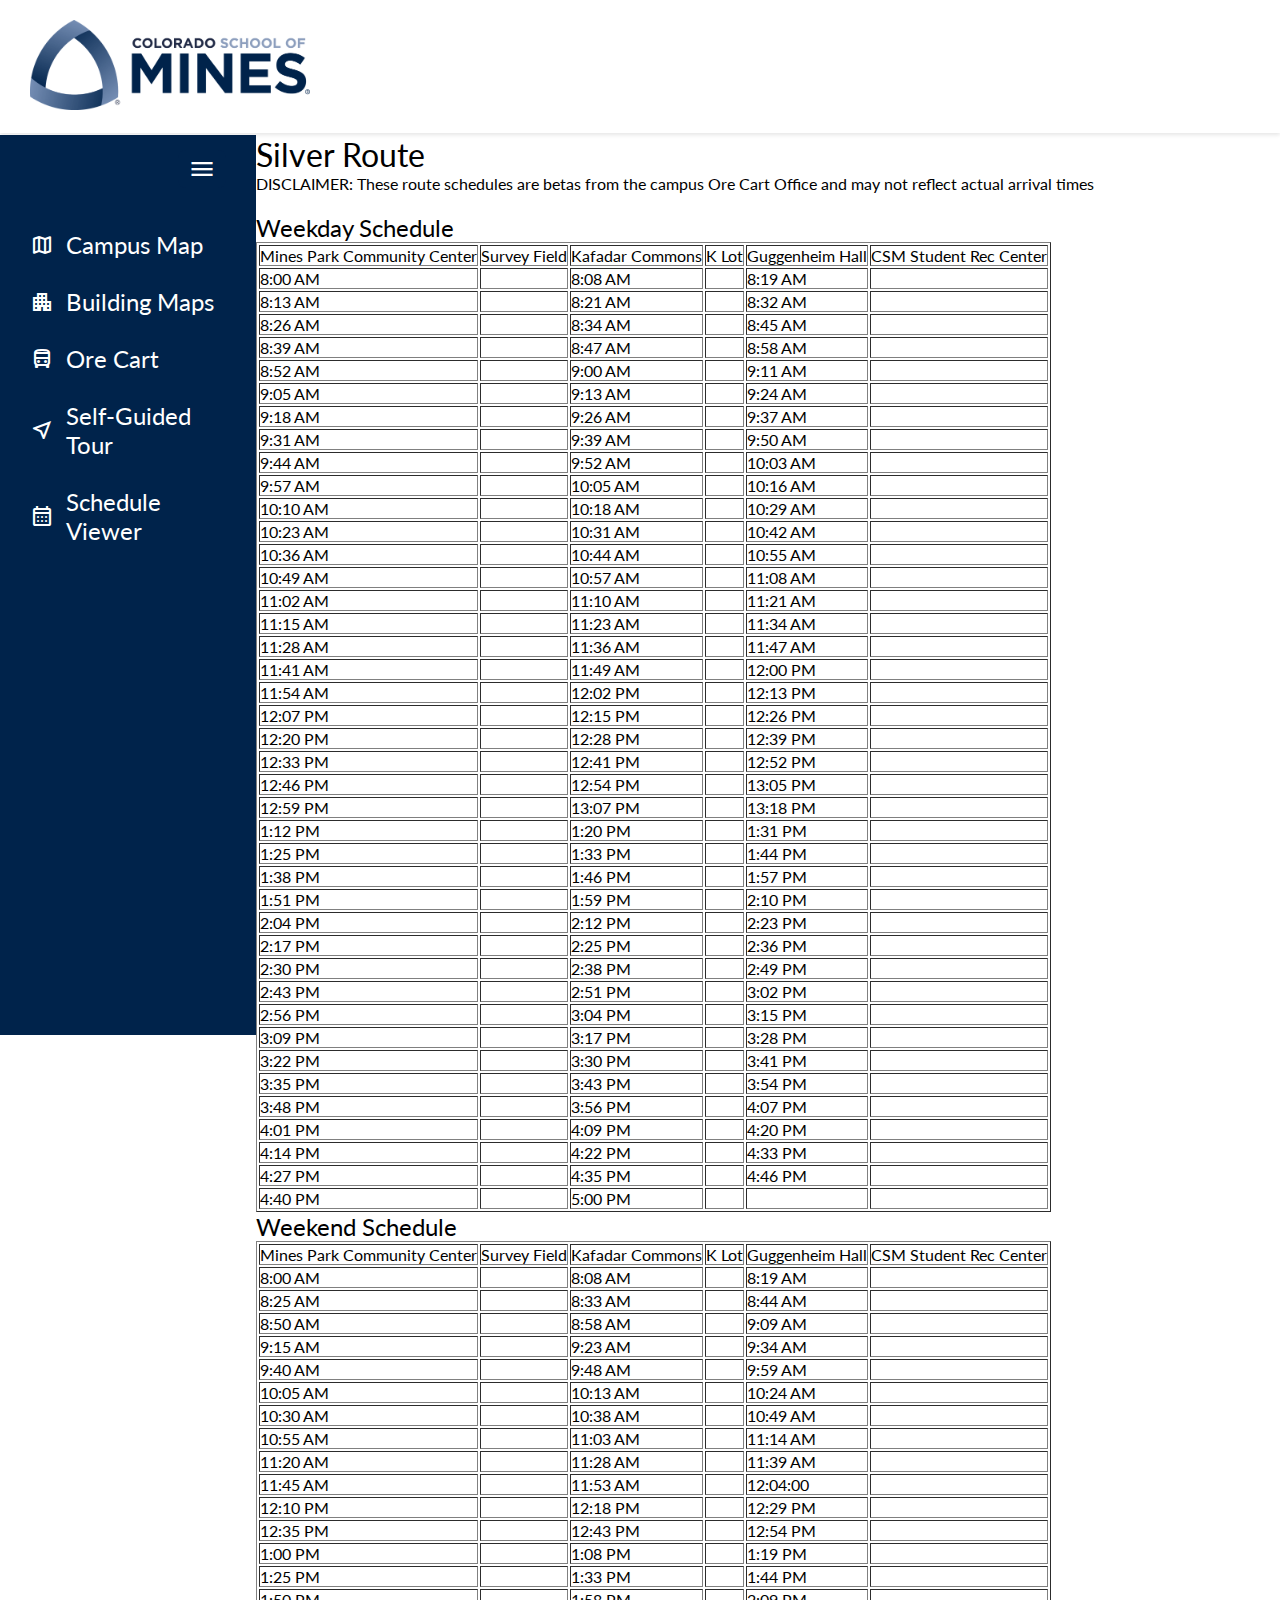
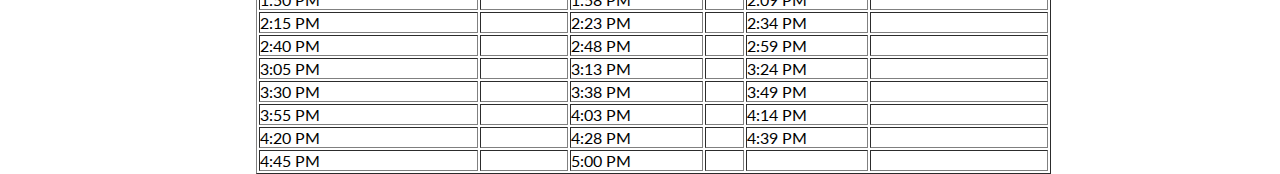
<file: transitSchedulesSilver.html>
<!DOCTYPE html>

<html>
    <head>
        <meta charset="UTF-8">
        <meta name="viewport" content="width=device-width, initial-scale=1">
        <title>Campus Maps and Navigation</title>
        <link rel="stylesheet" href="styles.css">
        <link rel="stylesheet" href="https://fonts.googleapis.com/css2?family=Material+Symbols+Outlined:opsz,wght,FILL,GRAD@24,400,0,0" />
    </head>

    <body>
        <header class="main-header">
            <img class="header-logo" src = "Graphics/CSM_logo.png" width="300" height="96"/>
        </header>
        
        <div class="wrapper">
          <aside class="sidebar">
            <header class="sidebar-header">
                <button class="toggler sidebar-toggler">
                    <span class="material-symbols-outlined">menu</span>
                </button>
            </header>

            <nav class="sidebar-nav">
                <ul class="navlist primary-nav">
                    <li class="nav-item">
                        <a href="index.html" class="navlink">
                            <span class="material-symbols-outlined">map</span>
                            <span class="nav-label">Campus Map</span>
                        </a>
                    </li>

                    <li class="nav-item">
                        <a href="buildings.html" class="navlink">
                            <span class="material-symbols-outlined">apartment</span>
                            <span class="nav-label">Building Maps</span>
                        </a>
                        <ul class="secondary-nav">
                            <li class="nav-subitem">
                                <a href="chauvenetHall.html" class="navsublink">
                                    <span class="nav-label">Chauvenet Hall [CH]</span>
                                </a>
                            </li>

                            <li class="nav-subitem">
                                <a href="hillHall.html" class="navsublink">
                                    <span class="nav-label">Hill Hall [HH]</span>
                                </a>
                            </li>

                            <li class="nav-subitem">
                                <a href="mcneilHall.html" class="navsublink">
                                    <span class="nav-label">McNeil Hall [MC]</span>
                                </a>
                            </li>
                        </ul>
                    </li>

                    <li class="nav-item">
                        <a href="transit.html" class="navlink">
                            <span class="material-symbols-outlined">directions_bus</span>
                            <span class="nav-label">Ore Cart</span>
                        </a>
                        <ul class="secondary-nav">
                            <li class="nav-subitem">
                                <a href="transitRoutes.html" class="navsublink">
                                    <span class="nav-label">Routes</span>
                                </a>
                            </li>

                            <li class="nav-subitem">
                                <a href="transitSchedulesGold.html" class="navsublink">
                                    <span class="nav-label">Gold Schedule</span>
                                </a>
                            </li>

                            <li class="nav-subitem">
                              <a href="transitSchedulesSilver.html" class="navsublink">
                                  <span class="nav-label">Silver Schedule</span>
                              </a>
                          </li>

                          <li class="nav-subitem">
                            <a href="transitSchedulesTungsten.html" class="navsublink">
                                <span class="nav-label">Tungsten Schedule</span>
                            </a>
                          </li>
                        </ul>
                    </li>

                    <li class="nav-item">
                        <a href="selfTour.html" class="navlink">
                            <span class="material-symbols-outlined">near_me</span>
                            <span class="nav-label">Self-Guided Tour</span>
                        </a>
                    </li>

                    <li class="nav-item">
                        <a href="studentSchedules.html" class="navlink">
                            <span class="material-symbols-outlined">calendar_month</span>
                            <span class="nav-label">Schedule Viewer</span>
                        </a>
                    </li>
                </ul>
            </nav>
        </aside>

            <div class="content">
                <h1 class="schedHead">Silver Route</h1>
                <p style="margin-bottom: 20px;">DISCLAIMER: These route schedules are betas from the campus Ore Cart Office and may not reflect actual arrival times</p>
                <h2 class="schedSubhead">Weekday Schedule</h2>

                <table border="1" class="schedules">
                    <thead>
                      <tr style="text-align: right;">
                        <th>Mines Park Community Center</th>
                        <th>Survey Field</th>
                        <th>Kafadar Commons</th>
                        <th>K Lot</th>
                        <th>Guggenheim Hall</th>
                        <th>CSM Student Rec Center</th>
                      </tr>
                    </thead>
                    <tbody>
                      <tr>
                        <td>8:00 AM</td>
                        <td></td>
                        <td>8:08 AM</td>
                        <td></td>
                        <td>8:19 AM</td>
                        <td></td>
                      </tr>
                      <tr>
                        <td>8:13 AM</td>
                        <td></td>
                        <td>8:21 AM</td>
                        <td></td>
                        <td>8:32 AM</td>
                        <td></td>
                      </tr>
                      <tr>
                        <td>8:26 AM</td>
                        <td></td>
                        <td>8:34 AM</td>
                        <td></td>
                        <td>8:45 AM</td>
                        <td></td>
                      </tr>
                      <tr>
                        <td>8:39 AM</td>
                        <td></td>
                        <td>8:47 AM</td>
                        <td></td>
                        <td>8:58 AM</td>
                        <td></td>
                      </tr>
                      <tr>
                        <td>8:52 AM</td>
                        <td></td>
                        <td>9:00 AM</td>
                        <td></td>
                        <td>9:11 AM</td>
                        <td></td>
                      </tr>
                      <tr>
                        <td>9:05 AM</td>
                        <td></td>
                        <td>9:13 AM</td>
                        <td></td>
                        <td>9:24 AM</td>
                        <td></td>
                      </tr>
                      <tr>
                        <td>9:18 AM</td>
                        <td></td>
                        <td>9:26 AM</td>
                        <td></td>
                        <td>9:37 AM</td>
                        <td></td>
                      </tr>
                      <tr>
                        <td>9:31 AM</td>
                        <td></td>
                        <td>9:39 AM</td>
                        <td></td>
                        <td>9:50 AM</td>
                        <td></td>
                      </tr>
                      <tr>
                        <td>9:44 AM</td>
                        <td></td>
                        <td>9:52 AM</td>
                        <td></td>
                        <td>10:03 AM</td>
                        <td></td>
                      </tr>
                      <tr>
                        <td>9:57 AM</td>
                        <td></td>
                        <td>10:05 AM</td>
                        <td></td>
                        <td>10:16 AM</td>
                        <td></td>
                      </tr>
                      <tr>
                        <td>10:10 AM</td>
                        <td></td>
                        <td>10:18 AM</td>
                        <td></td>
                        <td>10:29 AM</td>
                        <td></td>
                      </tr>
                      <tr>
                        <td>10:23 AM</td>
                        <td></td>
                        <td>10:31 AM</td>
                        <td></td>
                        <td>10:42 AM</td>
                        <td></td>
                      </tr>
                      <tr>
                        <td>10:36 AM</td>
                        <td></td>
                        <td>10:44 AM</td>
                        <td></td>
                        <td>10:55 AM</td>
                        <td></td>
                      </tr>
                      <tr>
                        <td>10:49 AM</td>
                        <td></td>
                        <td>10:57 AM</td>
                        <td></td>
                        <td>11:08 AM</td>
                        <td></td>
                      </tr>
                      <tr>
                        <td>11:02 AM</td>
                        <td></td>
                        <td>11:10 AM</td>
                        <td></td>
                        <td>11:21 AM</td>
                        <td></td>
                      </tr>
                      <tr>
                        <td>11:15 AM</td>
                        <td></td>
                        <td>11:23 AM</td>
                        <td></td>
                        <td>11:34 AM</td>
                        <td></td>
                      </tr>
                      <tr>
                        <td>11:28 AM</td>
                        <td></td>
                        <td>11:36 AM</td>
                        <td></td>
                        <td>11:47 AM</td>
                        <td></td>
                      </tr>
                      <tr>
                        <td>11:41 AM</td>
                        <td></td>
                        <td>11:49 AM</td>
                        <td></td>
                        <td>12:00 PM</td>
                        <td></td>
                      </tr>
                      <tr>
                        <td>11:54 AM</td>
                        <td></td>
                        <td>12:02 PM</td>
                        <td></td>
                        <td>12:13 PM</td>
                        <td></td>
                      </tr>
                      <tr>
                        <td>12:07 PM</td>
                        <td></td>
                        <td>12:15 PM</td>
                        <td></td>
                        <td>12:26 PM</td>
                        <td></td>
                      </tr>
                      <tr>
                        <td>12:20 PM</td>
                        <td></td>
                        <td>12:28 PM</td>
                        <td></td>
                        <td>12:39 PM</td>
                        <td></td>
                      </tr>
                      <tr>
                        <td>12:33 PM</td>
                        <td></td>
                        <td>12:41 PM</td>
                        <td></td>
                        <td>12:52 PM</td>
                        <td></td>
                      </tr>
                      <tr>
                        <td>12:46 PM</td>
                        <td></td>
                        <td>12:54 PM</td>
                        <td></td>
                        <td>13:05 PM</td>
                        <td></td>
                      </tr>
                      <tr>
                        <td>12:59 PM</td>
                        <td></td>
                        <td>13:07 PM</td>
                        <td></td>
                        <td>13:18 PM</td>
                        <td></td>
                      </tr>
                      <tr>
                        <td>1:12 PM</td>
                        <td></td>
                        <td>1:20 PM</td>
                        <td></td>
                        <td>1:31 PM</td>
                        <td></td>
                      </tr>
                      <tr>
                        <td>1:25 PM</td>
                        <td></td>
                        <td>1:33 PM</td>
                        <td></td>
                        <td>1:44 PM</td>
                        <td></td>
                      </tr>
                      <tr>
                        <td>1:38 PM</td>
                        <td></td>
                        <td>1:46 PM</td>
                        <td></td>
                        <td>1:57 PM</td>
                        <td></td>
                      </tr>
                      <tr>
                        <td>1:51 PM</td>
                        <td></td>
                        <td>1:59 PM</td>
                        <td></td>
                        <td>2:10 PM</td>
                        <td></td>
                      </tr>
                      <tr>
                        <td>2:04 PM</td>
                        <td></td>
                        <td>2:12 PM</td>
                        <td></td>
                        <td>2:23 PM</td>
                        <td></td>
                      </tr>
                      <tr>
                        <td>2:17 PM</td>
                        <td></td>
                        <td>2:25 PM</td>
                        <td></td>
                        <td>2:36 PM</td>
                        <td></td>
                      </tr>
                      <tr>
                        <td>2:30 PM</td>
                        <td></td>
                        <td>2:38 PM</td>
                        <td></td>
                        <td>2:49 PM</td>
                        <td></td>
                      </tr>
                      <tr>
                        <td>2:43 PM</td>
                        <td></td>
                        <td>2:51 PM</td>
                        <td></td>
                        <td>3:02 PM</td>
                        <td></td>
                      </tr>
                      <tr>
                        <td>2:56 PM</td>
                        <td></td>
                        <td>3:04 PM</td>
                        <td></td>
                        <td>3:15 PM</td>
                        <td></td>
                      </tr>
                      <tr>
                        <td>3:09 PM</td>
                        <td></td>
                        <td>3:17 PM</td>
                        <td></td>
                        <td>3:28 PM</td>
                        <td></td>
                      </tr>
                      <tr>
                        <td>3:22 PM</td>
                        <td></td>
                        <td>3:30 PM</td>
                        <td></td>
                        <td>3:41 PM</td>
                        <td></td>
                      </tr>
                      <tr>
                        <td>3:35 PM</td>
                        <td></td>
                        <td>3:43 PM</td>
                        <td></td>
                        <td>3:54 PM</td>
                        <td></td>
                      </tr>
                      <tr>
                        <td>3:48 PM</td>
                        <td></td>
                        <td>3:56 PM</td>
                        <td></td>
                        <td>4:07 PM</td>
                        <td></td>
                      </tr>
                      <tr>
                        <td>4:01 PM</td>
                        <td></td>
                        <td>4:09 PM</td>
                        <td></td>
                        <td>4:20 PM</td>
                        <td></td>
                      </tr>
                      <tr>
                        <td>4:14 PM</td>
                        <td></td>
                        <td>4:22 PM</td>
                        <td></td>
                        <td>4:33 PM</td>
                        <td></td>
                      </tr>
                      <tr>
                        <td>4:27 PM</td>
                        <td></td>
                        <td>4:35 PM</td>
                        <td></td>
                        <td>4:46 PM</td>
                        <td></td>
                      </tr>
                      <tr>
                        <td>4:40 PM</td>
                        <td></td>
                        <td>5:00 PM</td>
                        <td></td>
                        <td></td>
                        <td></td>
                      </tr>
                    </tbody>
                  </table>
                
                <a id="silverWeekend">  
                <h2 class="schedSubhead">Weekend Schedule</h2>
                
                <table border="1" class="schedules">
                    <thead>
                      <tr style="text-align: right;">
                        <th>Mines Park Community Center</th>
                        <th>Survey Field</th>
                        <th>Kafadar Commons</th>
                        <th>K Lot</th>
                        <th>Guggenheim Hall</th>
                        <th>CSM Student Rec Center</th>
                      </tr>
                    </thead>
                    <tbody>
                      <tr>
                        <td>8:00 AM</td>
                        <td></td>
                        <td>8:08 AM</td>
                        <td></td>
                        <td>8:19 AM</td>
                        <td></td>
                      </tr>
                      <tr>
                        <td>8:25 AM</td>
                        <td></td>
                        <td>8:33 AM</td>
                        <td></td>
                        <td>8:44 AM</td>
                        <td></td>
                      </tr>
                      <tr>
                        <td>8:50 AM</td>
                        <td></td>
                        <td>8:58 AM</td>
                        <td></td>
                        <td>9:09 AM</td>
                        <td></td>
                      </tr>
                      <tr>
                        <td>9:15 AM</td>
                        <td></td>
                        <td>9:23 AM</td>
                        <td></td>
                        <td>9:34 AM</td>
                        <td></td>
                      </tr>
                      <tr>
                        <td>9:40 AM</td>
                        <td></td>
                        <td>9:48 AM</td>
                        <td></td>
                        <td>9:59 AM</td>
                        <td></td>
                      </tr>
                      <tr>
                        <td>10:05 AM</td>
                        <td></td>
                        <td>10:13 AM</td>
                        <td></td>
                        <td>10:24 AM</td>
                        <td></td>
                      </tr>
                      <tr>
                        <td>10:30 AM</td>
                        <td></td>
                        <td>10:38 AM</td>
                        <td></td>
                        <td>10:49 AM</td>
                        <td></td>
                      </tr>
                      <tr>
                        <td>10:55 AM</td>
                        <td></td>
                        <td>11:03 AM</td>
                        <td></td>
                        <td>11:14 AM</td>
                        <td></td>
                      </tr>
                      <tr>
                        <td>11:20 AM</td>
                        <td></td>
                        <td>11:28 AM</td>
                        <td></td>
                        <td>11:39 AM</td>
                        <td></td>
                      </tr>
                      <tr>
                        <td>11:45 AM</td>
                        <td></td>
                        <td>11:53 AM</td>
                        <td></td>
                        <td>12:04:00</td>
                        <td></td>
                      </tr>
                      <tr>
                        <td>12:10 PM</td>
                        <td></td>
                        <td>12:18 PM</td>
                        <td></td>
                        <td>12:29 PM</td>
                        <td></td>
                      </tr>
                      <tr>
                        <td>12:35 PM</td>
                        <td></td>
                        <td>12:43 PM</td>
                        <td></td>
                        <td>12:54 PM</td>
                        <td></td>
                      </tr>
                      <tr>
                        <td>1:00 PM</td>
                        <td></td>
                        <td>1:08 PM</td>
                        <td></td>
                        <td>1:19 PM</td>
                        <td></td>
                      </tr>
                      <tr>
                        <td>1:25 PM</td>
                        <td></td>
                        <td>1:33 PM</td>
                        <td></td>
                        <td>1:44 PM</td>
                        <td></td>
                      </tr>
                      <tr>
                        <td>1:50 PM</td>
                        <td></td>
                        <td>1:58 PM</td>
                        <td></td>
                        <td>2:09 PM</td>
                        <td></td>
                      </tr>
                      <tr>
                        <td>2:15 PM</td>
                        <td></td>
                        <td>2:23 PM</td>
                        <td></td>
                        <td>2:34 PM</td>
                        <td></td>
                      </tr>
                      <tr>
                        <td>2:40 PM</td>
                        <td></td>
                        <td>2:48 PM</td>
                        <td></td>
                        <td>2:59 PM</td>
                        <td></td>
                      </tr>
                      <tr>
                        <td>3:05 PM</td>
                        <td></td>
                        <td>3:13 PM</td>
                        <td></td>
                        <td>3:24 PM</td>
                        <td></td>
                      </tr>
                      <tr>
                        <td>3:30 PM</td>
                        <td></td>
                        <td>3:38 PM</td>
                        <td></td>
                        <td>3:49 PM</td>
                        <td></td>
                      </tr>
                      <tr>
                        <td>3:55 PM</td>
                        <td></td>
                        <td>4:03 PM</td>
                        <td></td>
                        <td>4:14 PM</td>
                        <td></td>
                      </tr>
                      <tr>
                        <td>4:20 PM</td>
                        <td></td>
                        <td>4:28 PM</td>
                        <td></td>
                        <td>4:39 PM</td>
                        <td></td>
                      </tr>
                      <tr>
                        <td>4:45 PM</td>
                        <td></td>
                        <td>5:00 PM</td>
                        <td></td>
                        <td></td>
                        <td></td>
                      </tr>
                    </tbody>
                  </table>
                </a>
            </div>
        </div>
        <script src="script.js"></script>
    </body>


</html>
</file>
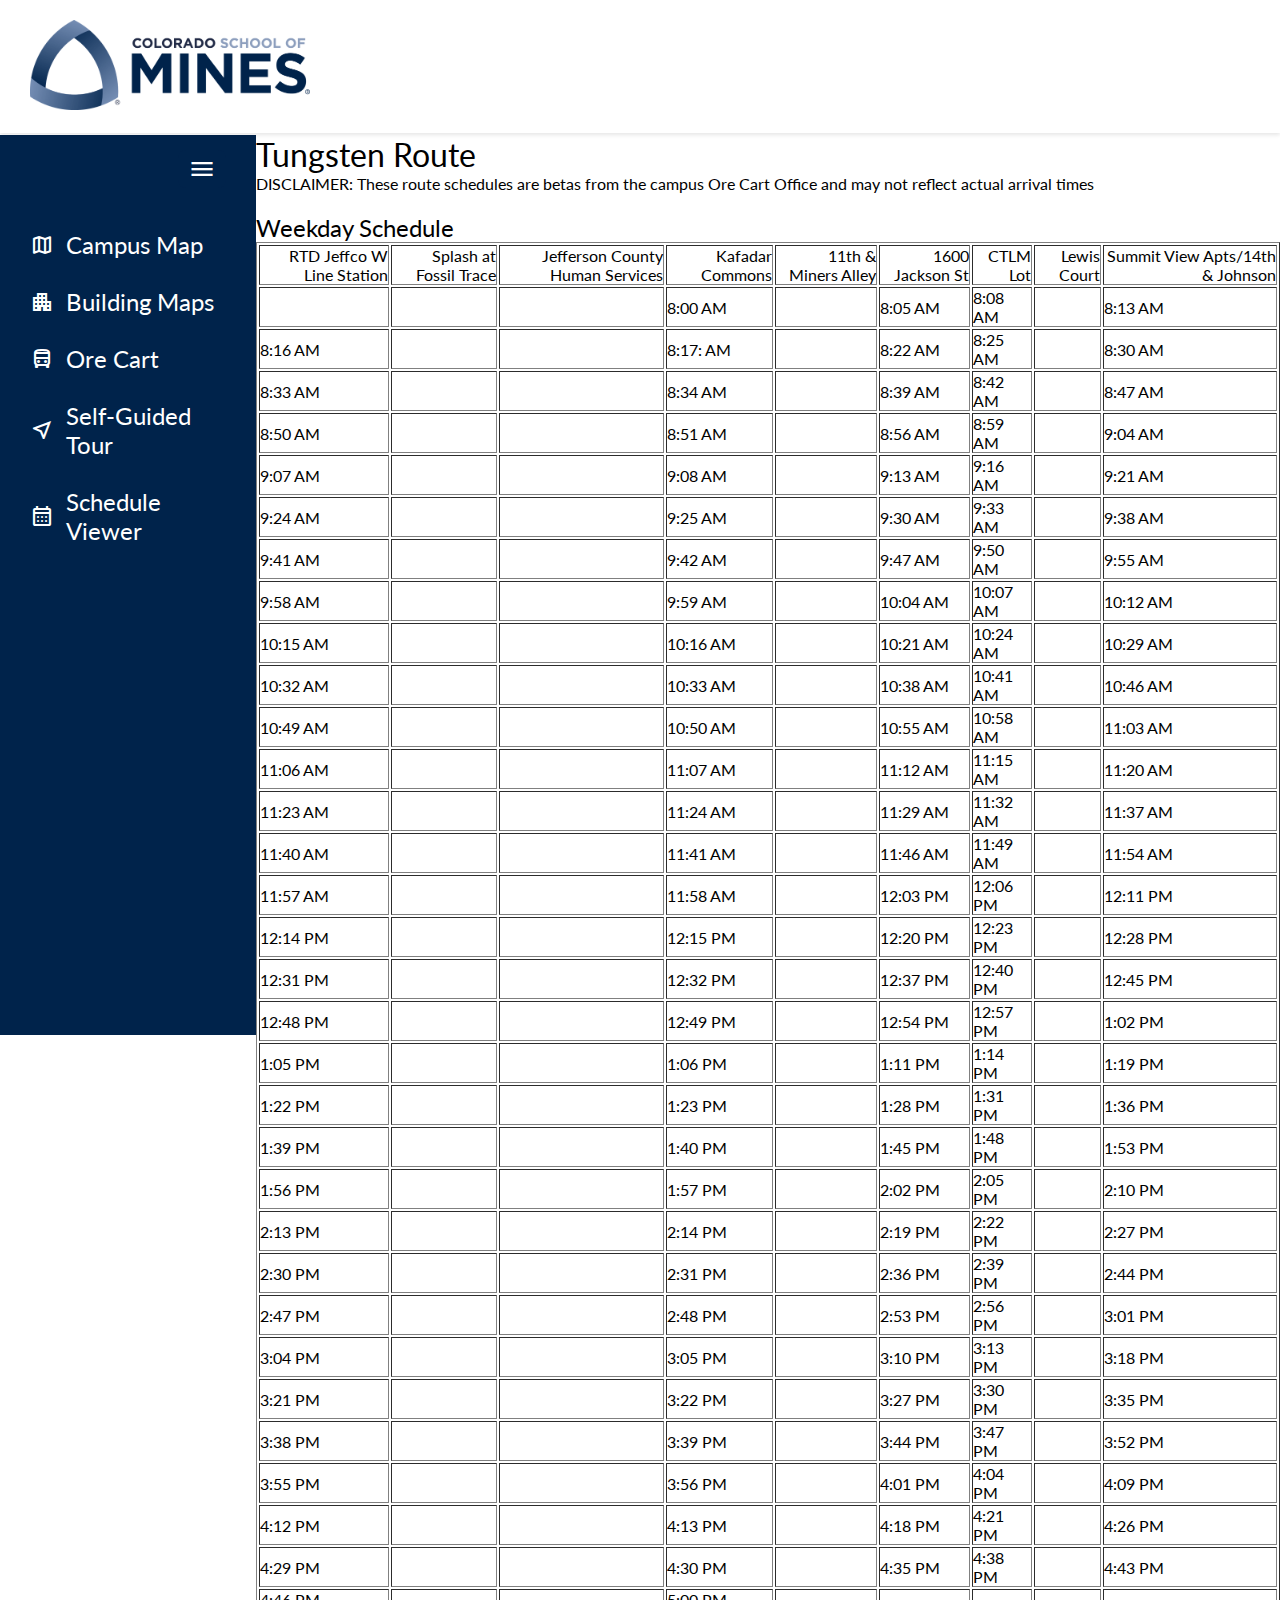
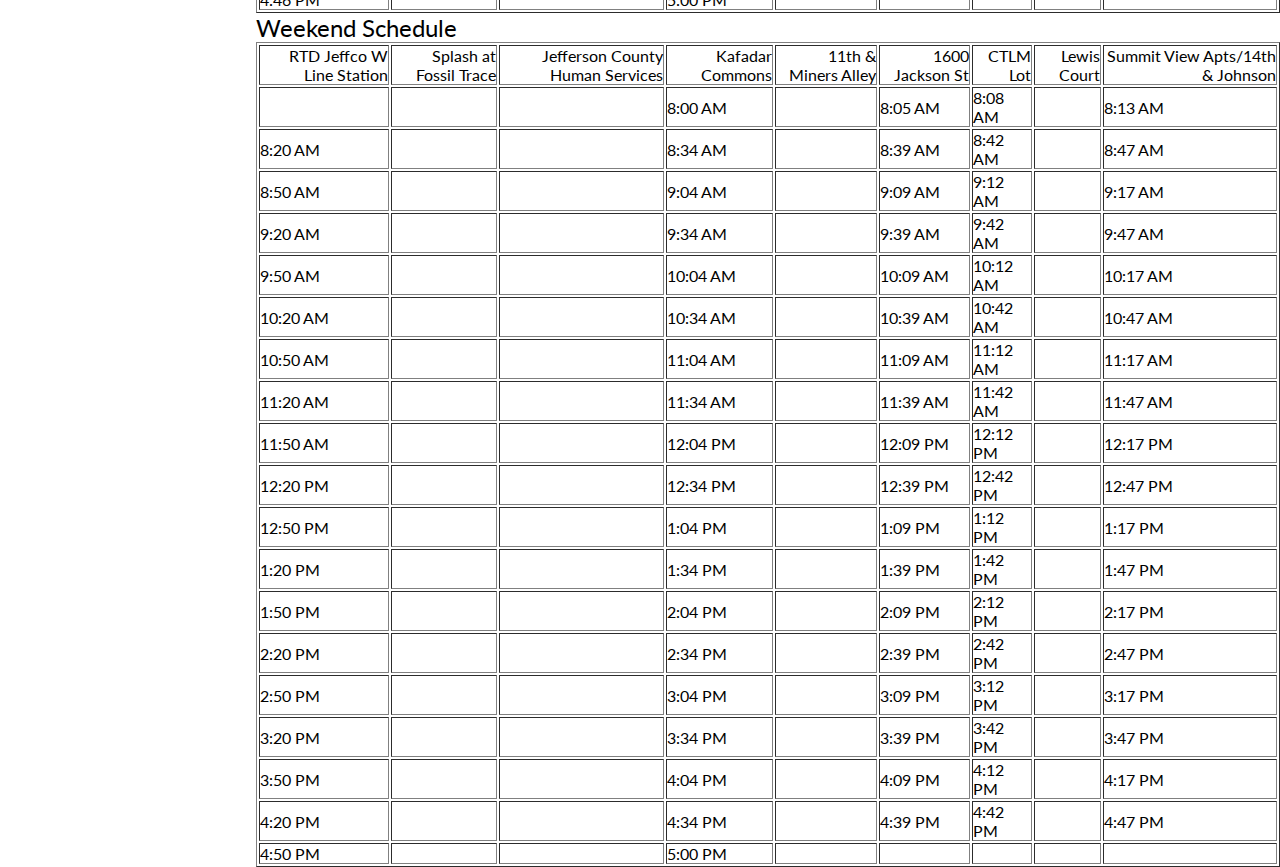
<file: transitSchedulesTungsten.html>
<!DOCTYPE html>

<html>
    <head>
        <meta charset="UTF-8">
        <meta name="viewport" content="width=device-width, initial-scale=1">
        <title>Campus Maps and Navigation</title>
        <link rel="stylesheet" href="styles.css">
        <link rel="stylesheet" href="https://fonts.googleapis.com/css2?family=Material+Symbols+Outlined:opsz,wght,FILL,GRAD@24,400,0,0" />
    </head>

    <body>
        <header class="main-header">
            <img class="header-logo" src = "Graphics/CSM_logo.png" width="300" height="96"/>
        </header>
        
        <div class="wrapper">
          <aside class="sidebar">
            <header class="sidebar-header">
                <button class="toggler sidebar-toggler">
                    <span class="material-symbols-outlined">menu</span>
                </button>
            </header>

            <nav class="sidebar-nav">
                <ul class="navlist primary-nav">
                    <li class="nav-item">
                        <a href="index.html" class="navlink">
                            <span class="material-symbols-outlined">map</span>
                            <span class="nav-label">Campus Map</span>
                        </a>
                    </li>

                    <li class="nav-item">
                        <a href="buildings.html" class="navlink">
                            <span class="material-symbols-outlined">apartment</span>
                            <span class="nav-label">Building Maps</span>
                        </a>
                        <ul class="secondary-nav">
                            <li class="nav-subitem">
                                <a href="chauvenetHall.html" class="navsublink">
                                    <span class="nav-label">Chauvenet Hall [CH]</span>
                                </a>
                            </li>

                            <li class="nav-subitem">
                                <a href="hillHall.html" class="navsublink">
                                    <span class="nav-label">Hill Hall [HH]</span>
                                </a>
                            </li>

                            <li class="nav-subitem">
                                <a href="mcneilHall.html" class="navsublink">
                                    <span class="nav-label">McNeil Hall [MC]</span>
                                </a>
                            </li>
                        </ul>
                    </li>

                    <li class="nav-item">
                        <a href="transit.html" class="navlink">
                            <span class="material-symbols-outlined">directions_bus</span>
                            <span class="nav-label">Ore Cart</span>
                        </a>
                        <ul class="secondary-nav">
                            <li class="nav-subitem">
                                <a href="transitRoutes.html" class="navsublink">
                                    <span class="nav-label">Routes</span>
                                </a>
                            </li>

                            <li class="nav-subitem">
                                <a href="transitSchedulesGold.html" class="navsublink">
                                    <span class="nav-label">Gold Schedule</span>
                                </a>
                            </li>

                            <li class="nav-subitem">
                              <a href="transitSchedulesSilver.html" class="navsublink">
                                  <span class="nav-label">Silver Schedule</span>
                              </a>
                          </li>

                          <li class="nav-subitem">
                            <a href="transitSchedulesTungsten.html" class="navsublink">
                                <span class="nav-label">Tungsten Schedule</span>
                            </a>
                          </li>
                        </ul>
                    </li>

                    <li class="nav-item">
                        <a href="selfTour.html" class="navlink">
                            <span class="material-symbols-outlined">near_me</span>
                            <span class="nav-label">Self-Guided Tour</span>
                        </a>
                    </li>

                    <li class="nav-item">
                        <a href="studentSchedules.html" class="navlink">
                            <span class="material-symbols-outlined">calendar_month</span>
                            <span class="nav-label">Schedule Viewer</span>
                        </a>
                    </li>
                </ul>
            </nav>
        </aside>

            <div class="content">
                <h1 class="schedHead" id="tungstenWeekday"> Tungsten Route</h1>
                <p style="margin-bottom: 20px;">DISCLAIMER: These route schedules are betas from the campus Ore Cart Office and may not reflect actual arrival times</p>
                <h2 class="schedSubhead">Weekday Schedule</h2>

                <table border="1" class="schedules">
                    <thead>
                      <tr style="text-align: right;">
                        <th>RTD Jeffco W Line Station</th>
                        <th>Splash at Fossil Trace</th>
                        <th>Jefferson County Human Services</th>
                        <th >Kafadar Commons</th>
                        <th>11th &amp; Miners Alley</th>
                        <th>1600 Jackson St</th>
                        <th>CTLM Lot</th>
                        <th>Lewis Court</th>
                        <th>Summit View Apts/14th &amp; Johnson</th>
                      </tr>
                    </thead>
                    <tbody>
                      <tr>
                        <td></td>
                        <td></td>
                        <td></td>
                        <td>8:00 AM</td>
                        <td></td>
                        <td>8:05 AM</td>
                        <td>8:08 AM</td>
                        <td></td>
                        <td>8:13 AM</td>
                      </tr>
                      <tr>
                        <td>8:16 AM</td>
                        <td></td>
                        <td></td>
                        <td>8:17: AM</td>
                        <td></td>
                        <td>8:22 AM</td>
                        <td>8:25 AM</td>
                        <td></td>
                        <td>8:30 AM</td>
                      </tr>
                      <tr>
                        <td>8:33 AM</td>
                        <td></td>
                        <td></td>
                        <td>8:34 AM</td>
                        <td></td>
                        <td>8:39 AM</td>
                        <td>8:42 AM</td>
                        <td></td>
                        <td>8:47 AM</td>
                      </tr>
                      <tr>
                        <td>8:50 AM</td>
                        <td></td>
                        <td></td>
                        <td>8:51 AM</td>
                        <td></td>
                        <td>8:56 AM</td>
                        <td>8:59 AM</td>
                        <td></td>
                        <td>9:04 AM</td>
                      </tr>
                      <tr>
                        <td>9:07 AM</td>
                        <td></td>
                        <td></td>
                        <td>9:08 AM</td>
                        <td></td>
                        <td>9:13 AM</td>
                        <td>9:16 AM</td>
                        <td></td>
                        <td>9:21 AM</td>
                      </tr>
                      <tr>
                        <td>9:24 AM</td>
                        <td></td>
                        <td></td>
                        <td>9:25 AM</td>
                        <td></td>
                        <td>9:30 AM</td>
                        <td>9:33 AM</td>
                        <td></td>
                        <td>9:38 AM</td>
                      </tr>
                      <tr>
                        <td>9:41 AM</td>
                        <td></td>
                        <td></td>
                        <td>9:42 AM</td>
                        <td></td>
                        <td>9:47 AM</td>
                        <td>9:50 AM</td>
                        <td></td>
                        <td>9:55 AM</td>
                      </tr>
                      <tr>
                        <td>9:58 AM</td>
                        <td></td>
                        <td></td>
                        <td>9:59 AM</td>
                        <td></td>
                        <td>10:04 AM</td>
                        <td>10:07 AM</td>
                        <td></td>
                        <td>10:12 AM</td>
                      </tr>
                      <tr>
                        <td>10:15 AM</td>
                        <td></td>
                        <td></td>
                        <td>10:16 AM</td>
                        <td></td>
                        <td>10:21 AM</td>
                        <td>10:24 AM</td>
                        <td></td>
                        <td>10:29 AM</td>
                      </tr>
                      <tr>
                        <td>10:32 AM</td>
                        <td></td>
                        <td></td>
                        <td>10:33 AM</td>
                        <td></td>
                        <td>10:38 AM</td>
                        <td>10:41 AM</td>
                        <td></td>
                        <td>10:46 AM</td>
                      </tr>
                      <tr>
                        <td>10:49 AM</td>
                        <td></td>
                        <td></td>
                        <td>10:50 AM</td>
                        <td></td>
                        <td>10:55 AM</td>
                        <td>10:58 AM</td>
                        <td></td>
                        <td>11:03 AM</td>
                      </tr>
                      <tr>
                        <td>11:06 AM</td>
                        <td></td>
                        <td></td>
                        <td>11:07 AM</td>
                        <td></td>
                        <td>11:12 AM</td>
                        <td>11:15 AM</td>
                        <td></td>
                        <td>11:20 AM</td>
                      </tr>
                      <tr>
                        <td>11:23 AM</td>
                        <td></td>
                        <td></td>
                        <td>11:24 AM</td>
                        <td></td>
                        <td>11:29 AM</td>
                        <td>11:32 AM</td>
                        <td></td>
                        <td>11:37 AM</td>
                      </tr>
                      <tr>
                        <td>11:40 AM</td>
                        <td></td>
                        <td></td>
                        <td>11:41 AM</td>
                        <td></td>
                        <td>11:46 AM</td>
                        <td>11:49 AM</td>
                        <td></td>
                        <td>11:54 AM</td>
                      </tr>
                      <tr>
                        <td>11:57 AM</td>
                        <td></td>
                        <td></td>
                        <td>11:58 AM</td>
                        <td></td>
                        <td>12:03 PM</td>
                        <td>12:06 PM</td>
                        <td></td>
                        <td>12:11 PM</td>
                      </tr>
                      <tr>
                        <td>12:14 PM</td>
                        <td></td>
                        <td></td>
                        <td>12:15 PM</td>
                        <td></td>
                        <td>12:20 PM</td>
                        <td>12:23 PM</td>
                        <td></td>
                        <td>12:28 PM</td>
                      </tr>
                      <tr>
                        <td>12:31 PM</td>
                        <td></td>
                        <td></td>
                        <td>12:32 PM</td>
                        <td></td>
                        <td>12:37 PM</td>
                        <td>12:40 PM</td>
                        <td></td>
                        <td>12:45 PM</td>
                      </tr>
                      <tr>
                        <td>12:48 PM</td>
                        <td></td>
                        <td></td>
                        <td>12:49 PM</td>
                        <td></td>
                        <td>12:54 PM</td>
                        <td>12:57 PM</td>
                        <td></td>
                        <td>1:02 PM</td>
                      </tr>
                      <tr>
                        <td>1:05 PM</td>
                        <td></td>
                        <td></td>
                        <td>1:06 PM</td>
                        <td></td>
                        <td>1:11 PM</td>
                        <td>1:14 PM</td>
                        <td></td>
                        <td>1:19 PM</td>
                      </tr>
                      <tr>
                        <td>1:22 PM</td>
                        <td></td>
                        <td></td>
                        <td>1:23 PM</td>
                        <td></td>
                        <td>1:28 PM</td>
                        <td>1:31 PM</td>
                        <td></td>
                        <td>1:36 PM</td>
                      </tr>
                      <tr>
                        <td>1:39 PM</td>
                        <td></td>
                        <td></td>
                        <td>1:40 PM</td>
                        <td></td>
                        <td>1:45 PM</td>
                        <td>1:48 PM</td>
                        <td></td>
                        <td>1:53 PM</td>
                      </tr>
                      <tr>
                        <td>1:56 PM</td>
                        <td></td>
                        <td></td>
                        <td>1:57 PM</td>
                        <td></td>
                        <td>2:02 PM</td>
                        <td>2:05 PM</td>
                        <td></td>
                        <td>2:10 PM</td>
                      </tr>
                      <tr>
                        <td>2:13 PM</td>
                        <td></td>
                        <td></td>
                        <td>2:14 PM</td>
                        <td></td>
                        <td>2:19 PM</td>
                        <td>2:22 PM</td>
                        <td></td>
                        <td>2:27 PM</td>
                      </tr>
                      <tr>
                        <td>2:30 PM</td>
                        <td></td>
                        <td></td>
                        <td>2:31 PM</td>
                        <td></td>
                        <td>2:36 PM</td>
                        <td>2:39 PM</td>
                        <td></td>
                        <td>2:44 PM</td>
                      </tr>
                      <tr>
                        <td>2:47 PM</td>
                        <td></td>
                        <td></td>
                        <td>2:48 PM</td>
                        <td></td>
                        <td>2:53 PM</td>
                        <td>2:56 PM</td>
                        <td></td>
                        <td>3:01 PM</td>
                      </tr>
                      <tr>
                        <td>3:04 PM</td>
                        <td></td>
                        <td></td>
                        <td>3:05 PM</td>
                        <td></td>
                        <td>3:10 PM</td>
                        <td>3:13 PM</td>
                        <td></td>
                        <td>3:18 PM</td>
                      </tr>
                      <tr>
                        <td>3:21 PM</td>
                        <td></td>
                        <td></td>
                        <td>3:22 PM</td>
                        <td></td>
                        <td>3:27 PM</td>
                        <td>3:30 PM</td>
                        <td></td>
                        <td>3:35 PM</td>
                      </tr>
                      <tr>
                        <td>3:38 PM</td>
                        <td></td>
                        <td></td>
                        <td>3:39 PM</td>
                        <td></td>
                        <td>3:44 PM</td>
                        <td>3:47 PM</td>
                        <td></td>
                        <td>3:52 PM</td>
                      </tr>
                      <tr>
                        <td>3:55 PM</td>
                        <td></td>
                        <td></td>
                        <td>3:56 PM</td>
                        <td></td>
                        <td>4:01 PM</td>
                        <td>4:04 PM</td>
                        <td></td>
                        <td>4:09 PM</td>
                      </tr>
                      <tr>
                        <td>4:12 PM</td>
                        <td></td>
                        <td></td>
                        <td>4:13 PM</td>
                        <td></td>
                        <td>4:18 PM</td>
                        <td>4:21 PM</td>
                        <td></td>
                        <td>4:26 PM</td>
                      </tr>
                      <tr>
                        <td>4:29 PM</td>
                        <td></td>
                        <td></td>
                        <td>4:30 PM</td>
                        <td></td>
                        <td>4:35 PM</td>
                        <td>4:38 PM</td>
                        <td></td>
                        <td>4:43 PM</td>
                      </tr>
                      <tr>
                        <td>4:46 PM</td>
                        <td></td>
                        <td></td>
                        <td>5:00 PM</td>
                        <td></td>
                        <td></td>
                        <td></td>
                        <td></td>
                        <td></td>
                      </tr>
                    </tbody>
                  </table>
                <a id="tungstenWeekend">
                <h2 class="schedSubhead">Weekend Schedule</h2>

                <table border="1" class="schedules">
                  <thead>
                    <tr style="text-align: right;">
                      <th>RTD Jeffco W Line Station</th>
                      <th>Splash at Fossil Trace</th>
                      <th>Jefferson County Human Services</th>
                      <th>Kafadar Commons</th>
                      <th>11th &amp; Miners Alley</th>
                      <th>1600 Jackson St</th>
                      <th>CTLM Lot</th>
                      <th>Lewis Court</th>
                      <th>Summit View Apts/14th &amp; Johnson</th>
                    </tr>
                  </thead>
                    <tbody>
                      <tr>
                        <td></td>
                        <td></td>
                        <td></td>
                        <td>8:00 AM</td>
                        <td></td>
                        <td>8:05 AM</td>
                        <td>8:08 AM</td>
                        <td></td>
                        <td>8:13 AM</td>
                      </tr>
                      <tr>
                        <td>8:20 AM</td>
                        <td></td>
                        <td></td>
                        <td>8:34 AM</td>
                        <td></td>
                        <td>8:39 AM</td>
                        <td>8:42 AM</td>
                        <td></td>
                        <td>8:47 AM</td>
                      </tr>
                      <tr>
                        <td>8:50 AM</td>
                        <td></td>
                        <td></td>
                        <td>9:04 AM</td>
                        <td></td>
                        <td>9:09 AM</td>
                        <td>9:12 AM</td>
                        <td></td>
                        <td>9:17 AM</td>
                      </tr>
                      <tr>
                        <td>9:20 AM</td>
                        <td></td>
                        <td></td>
                        <td>9:34 AM</td>
                        <td></td>
                        <td>9:39 AM</td>
                        <td>9:42 AM</td>
                        <td></td>
                        <td>9:47 AM</td>
                      </tr>
                      <tr>
                        <td>9:50 AM</td>
                        <td></td>
                        <td></td>
                        <td>10:04 AM</td>
                        <td></td>
                        <td>10:09 AM</td>
                        <td>10:12 AM</td>
                        <td></td>
                        <td>10:17 AM</td>
                      </tr>
                      <tr>
                        <td>10:20 AM</td>
                        <td></td>
                        <td></td>
                        <td>10:34 AM</td>
                        <td></td>
                        <td>10:39 AM</td>
                        <td>10:42 AM</td>
                        <td></td>
                        <td>10:47 AM</td>
                      </tr>
                      <tr>
                        <td>10:50 AM</td>
                        <td></td>
                        <td></td>
                        <td>11:04 AM</td>
                        <td></td>
                        <td>11:09 AM</td>
                        <td>11:12 AM</td>
                        <td></td>
                        <td>11:17 AM</td>
                      </tr>
                      <tr>
                        <td>11:20 AM</td>
                        <td></td>
                        <td></td>
                        <td>11:34 AM</td>
                        <td></td>
                        <td>11:39 AM</td>
                        <td>11:42 AM</td>
                        <td></td>
                        <td>11:47 AM</td>
                      </tr>
                      <tr>
                        <td>11:50 AM</td>
                        <td></td>
                        <td></td>
                        <td>12:04 PM</td>
                        <td></td>
                        <td>12:09 PM</td>
                        <td>12:12 PM</td>
                        <td></td>
                        <td>12:17 PM</td>
                      </tr>
                      <tr>
                        <td>12:20 PM</td>
                        <td></td>
                        <td></td>
                        <td>12:34 PM</td>
                        <td></td>
                        <td>12:39 PM</td>
                        <td>12:42 PM</td>
                        <td></td>
                        <td>12:47 PM</td>
                      </tr>
                      <tr>
                        <td>12:50 PM</td>
                        <td></td>
                        <td></td>
                        <td>1:04 PM</td>
                        <td></td>
                        <td>1:09 PM</td>
                        <td>1:12 PM</td>
                        <td></td>
                        <td>1:17 PM</td>
                      </tr>
                      <tr>
                        <td>1:20 PM</td>
                        <td></td>
                        <td></td>
                        <td>1:34 PM</td>
                        <td></td>
                        <td>1:39 PM</td>
                        <td>1:42 PM</td>
                        <td></td>
                        <td>1:47 PM</td>
                      </tr>
                      <tr>
                        <td>1:50 PM</td>
                        <td></td>
                        <td></td>
                        <td>2:04 PM</td>
                        <td></td>
                        <td>2:09 PM</td>
                        <td>2:12 PM</td>
                        <td></td>
                        <td>2:17 PM</td>
                      </tr>
                      <tr>
                        <td>2:20 PM</td>
                        <td></td>
                        <td></td>
                        <td>2:34 PM</td>
                        <td></td>
                        <td>2:39 PM</td>
                        <td>2:42 PM</td>
                        <td></td>
                        <td>2:47 PM</td>
                      </tr>
                      <tr>
                        <td>2:50 PM</td>
                        <td></td>
                        <td></td>
                        <td>3:04 PM</td>
                        <td></td>
                        <td>3:09 PM</td>
                        <td>3:12 PM</td>
                        <td></td>
                        <td>3:17 PM</td>
                      </tr>
                      <tr>
                        <td>3:20 PM</td>
                        <td></td>
                        <td></td>
                        <td>3:34 PM</td>
                        <td></td>
                        <td>3:39 PM</td>
                        <td>3:42 PM</td>
                        <td></td>
                        <td>3:47 PM</td>
                      </tr>
                      <tr>
                        <td>3:50 PM</td>
                        <td></td>
                        <td></td>
                        <td>4:04 PM</td>
                        <td></td>
                        <td>4:09 PM</td>
                        <td>4:12 PM</td>
                        <td></td>
                        <td>4:17 PM</td>
                      </tr>
                      <tr>
                        <td>4:20 PM</td>
                        <td></td>
                        <td></td>
                        <td>4:34 PM</td>
                        <td></td>
                        <td>4:39 PM</td>
                        <td>4:42 PM</td>
                        <td></td>
                        <td>4:47 PM</td>
                      </tr>
                      <tr>
                        <td>4:50 PM</td>
                        <td></td>
                        <td></td>
                        <td>5:00 PM</td>
                        <td></td>
                        <td></td>
                        <td></td>
                        <td></td>
                        <td></td>
                      </tr>
                    </tbody>
                  </table>
                </a>
            </div>
        </div>
        <script src="script.js"></script>
    </body>


</html>
</file>
<file: styles.css>
/* Import Fonts */
@import url('https://fonts.googleapis.com/css2?family=Lato:wght@400;700;900&display=swap');

* {
  margin: 0;
  padding: 0;
  box-sizing: border-box;
  font-family: "Lato", sans-serif;
  font-weight: 400;
  font-style: normal;
}
.header-logo {
  padding: 10px;
  height: auto;
}

.main-header {
  position: fixed;
  top: 0;
  left: 0;
  width: 100%;
  z-index: 1000;
  background-color: white;
  padding: 10px 20px;
  box-shadow: 0 2px 4px rgba(0, 0, 0, 0.1);
}

.wrapper {
  width: 100%;
  display: flex;
  justify-content: flex-start;
  position: absolute;
  margin-top: 135px;
}

body {
  min-height: 100vh;
  background-color: #fff;
}


.content {
  margin-left: 20vw;
  width: calc(100vw - 20vw);
  transition: all 0.4s ease;
}

.sidebar.collapsed ~ .content {
  margin-left: 100px;
  width: calc(100vw - 100px);
}

.sidebar {
  background: #00234b;
  width: 20vw;
  height: 100vh;
  position: fixed;
  box-sizing: border-box;
  overflow-y: scroll;
  overflow-x: hidden;
  transition: ease 0.4s;
}
.sidebar.collapsed {
  width: 100px;
}

.sidebar-header {
  position: relative;
  font-family: "Lato", sans-serif;
  font-weight: 700;
  font-style: normal;
  font-size: x-large;
  color: #fff;
  display: flex;
  padding: 15px 30px;
  align-items: center;
  justify-content: flex-end;
}

.sidebar-header .toggler {
  height: 35;
  width: 35;
  border: none;
  color: #fff;
  display: flex;
  align-items: center;
  justify-content: flex-end;
  border-radius: 8px;
  cursor: pointer;
  background: #00234b;
  transition: ease 0.4s;
}

.sidebar.collapsed .sidebar-header {
  justify-content: center;
  padding: 15px 0;
}

.sidebar.collapsed .sidebar-header .toggler {
  justify-content: center;
  height: 35px;
  width: 35px;
}


.sidebar-header .toggler:hover {
  background: #8c9ebd;
  color: #00234b;
}

.sidebar-header .toggler span {
  font-size: 1.75rem;
}

.sidebar-nav .navlink {
  color: #fff;
  display: flex;
  align-items: center;
  gap: 12px;
  padding: 12px 15px;
  text-decoration: none;
  font-size: x-large;
  transition: ease 0.4s;
  border-radius: 8px;
}

.secondary-nav {
  display: none;
}

.sidebar:not(.collapsed) .nav-item:hover > .secondary-nav {
  display: flex;
  flex-direction: column;
  gap: 4px;
}


.sidebar-nav .navsublink {
  color: #fff;
  display: flex;
  align-items: center;
  gap: 12px;
  padding: 12px 15px;
  text-decoration: none;
  font-size: large;
  transition: ease 0.4s;
  border-radius: 8px;
}

.sidebar-nav .navlink:hover {
  background: #8c9ebd;
  color: #00234b;
}

.sidebar-nav .navsublink:hover {
  background: #8c9ebd;
  color: #00234b;
}

.sidebar-nav .navlist {
  list-style: none;
  display: flex;
  flex-direction: column;
  gap: 4px;
  padding: 0 15px;
  transform: translateY(15px);
}

.sidebar-nav .navlink .nav-label {
  transition: opacity ease 0.4s;
}

.sidebar.collapsed .sidebar-nav .navlink .nav-label {
  opacity: 0;
  pointer-events: none;
}

@media (max-width: 600px) {
  .sidebar {
    width: 60px;
  }

  .sidebar.collapsed {
    width: 0;
  }

  .sidebar.collapsed ~ .content {
    margin-left: 0;
    width: 100vw;
  }
}

.floor-header {
  font-size: xx-large;
  color: #00234b;
}

/* Maps */
#directions-panel {
  overflow-y: auto;
  font-size: 1rem;
  background-color: white;
  box-shadow: 0 -2px 6px rgba(0, 0, 0, 0.2);
  display: none; 
}

#directions-panel.block {
  display: block;
  padding: 1rem;
  max-height: 80%;
  max-width: 100%;
  width: 35vw;
  overflow-y: auto;
  background-color: white;
  box-shadow: 0 -2px 6px rgba(0, 0, 0, 0.2);
}

#map {
  height: 75vh;
  width: 100%; 
  box-sizing: border-box;
}

#controls {
  padding: 1rem;
  background-color: #fff;
  box-shadow: 0 2px 6px rgba(0,0,0,0.2);
  display: flex;
  flex-direction: column;
  gap: 0.5rem;
  justify-content: center;
}

input[type="text"] {
  padding: 0.5rem;
  font-size: 1rem;
  width: 100%;
  box-sizing: border-box;
}

button {
  padding: 0.6rem;
  font-size: 1rem;
  background-color: #1a73e8;
  color: white;
  border: none;
  border-radius: 5px;
  cursor: pointer;
}

button:hover {
  background-color: #1669c1;
}

label {
  font-size: 0.9rem;
  display: flex;
  align-items: center;
  gap: 0.4rem;
}

/* self guided tour*/
#tour-controls {
  padding: 1rem;
  background: #f5f5f5;
  text-align: center;
}
#next-stop-btn, #restart-tour-btn {
  padding: 0.5rem 1rem;
  font-size: 1rem;
  margin: 0.5rem;
  background: #1a73e8;
  color: white;
  border: none;
  border-radius: 5px;
  cursor: pointer;
}

#facts-panel {
  position: fixed;
  overflow-y: hidden;
  font-size: 1rem;
  background-color: white;
  box-shadow: 0 -2px 6px rgba(0, 0, 0, 0.2);
  display: none;
  transition: height 0.3s ease, padding 0.3s ease;
  z-index: 1000;
}

#facts-panel.block {
  display: block;
  height: 40vh; /* adjust based on how “big” you want it */
  padding: 1.5rem;
  overflow-y: auto;
  max-width: 100%;
}

@media (min-width: 600px) {
  #controls {
    flex-direction: row;
    align-items: center;
    flex-wrap: wrap;
  }

  input[type="text"] {
    width: 30%;
  }

  button {
    width: auto;
  }
}

/* Building List */
.building-list {
  display: flex;
  gap: 40px;
  padding: 20px;
  flex-wrap: wrap;
}

.building-list .column {
  list-style: none;
  padding: 0;
  font-size: 1.2rem;
  line-height: 1.8rem;
}

.building-list .blist-header {
  color: #00234b;
  font-size: xx-large;
}

.building-list .blist {
  display: flex;
  align-items: center;
  gap: 12px;
  padding: 12px 15px;
  text-decoration: none;
  font-size: x-large;
  transition: ease 0.4s;
}

.building-list .blist-link:hover {
  color: #00234b;
}

.building-list .blist-link {
  color: #8c9ebd;
  text-decoration: none;
}

/* FLoor Plan Highlights */

.highlight {
  fill: rgba(255, 255, 0, 0.5); /* Yellow with transparency */

}
.hidden {
  fill: none; /* Hide initially */
}
input {
  margin-top: 10px;
  padding: 5px;
}
button {
  padding: 5px 10px;
  margin-left: 5px;
}
.popup {
  display: none; /* Hidden by default */
  position: fixed;
  top: 0;
  left: 0;
  right: 0;
  bottom: 0;
  background-color: rgba(0, 0, 0, 0.5); /* Semi-transparent background */
  color: black;
  font-size: 24px;
  text-align: center;
  padding: 20px;
  z-index: 9999;
}

.popup-content {
  background-color: white; /* White background */
  border: 2px solid black; /* Black border around the popup */
  padding: 40px;
  border-radius: 8px; /* Optional rounded corners */
  font-family: 'Courier New'
}

/* Schedule Viewer */

#class-inputs {
  display: flex;
  flex-direction: column;
  gap: 0.5rem;
  margin-bottom: 1rem;
}
.class-input input {
  width: 100%;
  padding: 0.5rem;
  font-size: 1rem;
}
</file>
